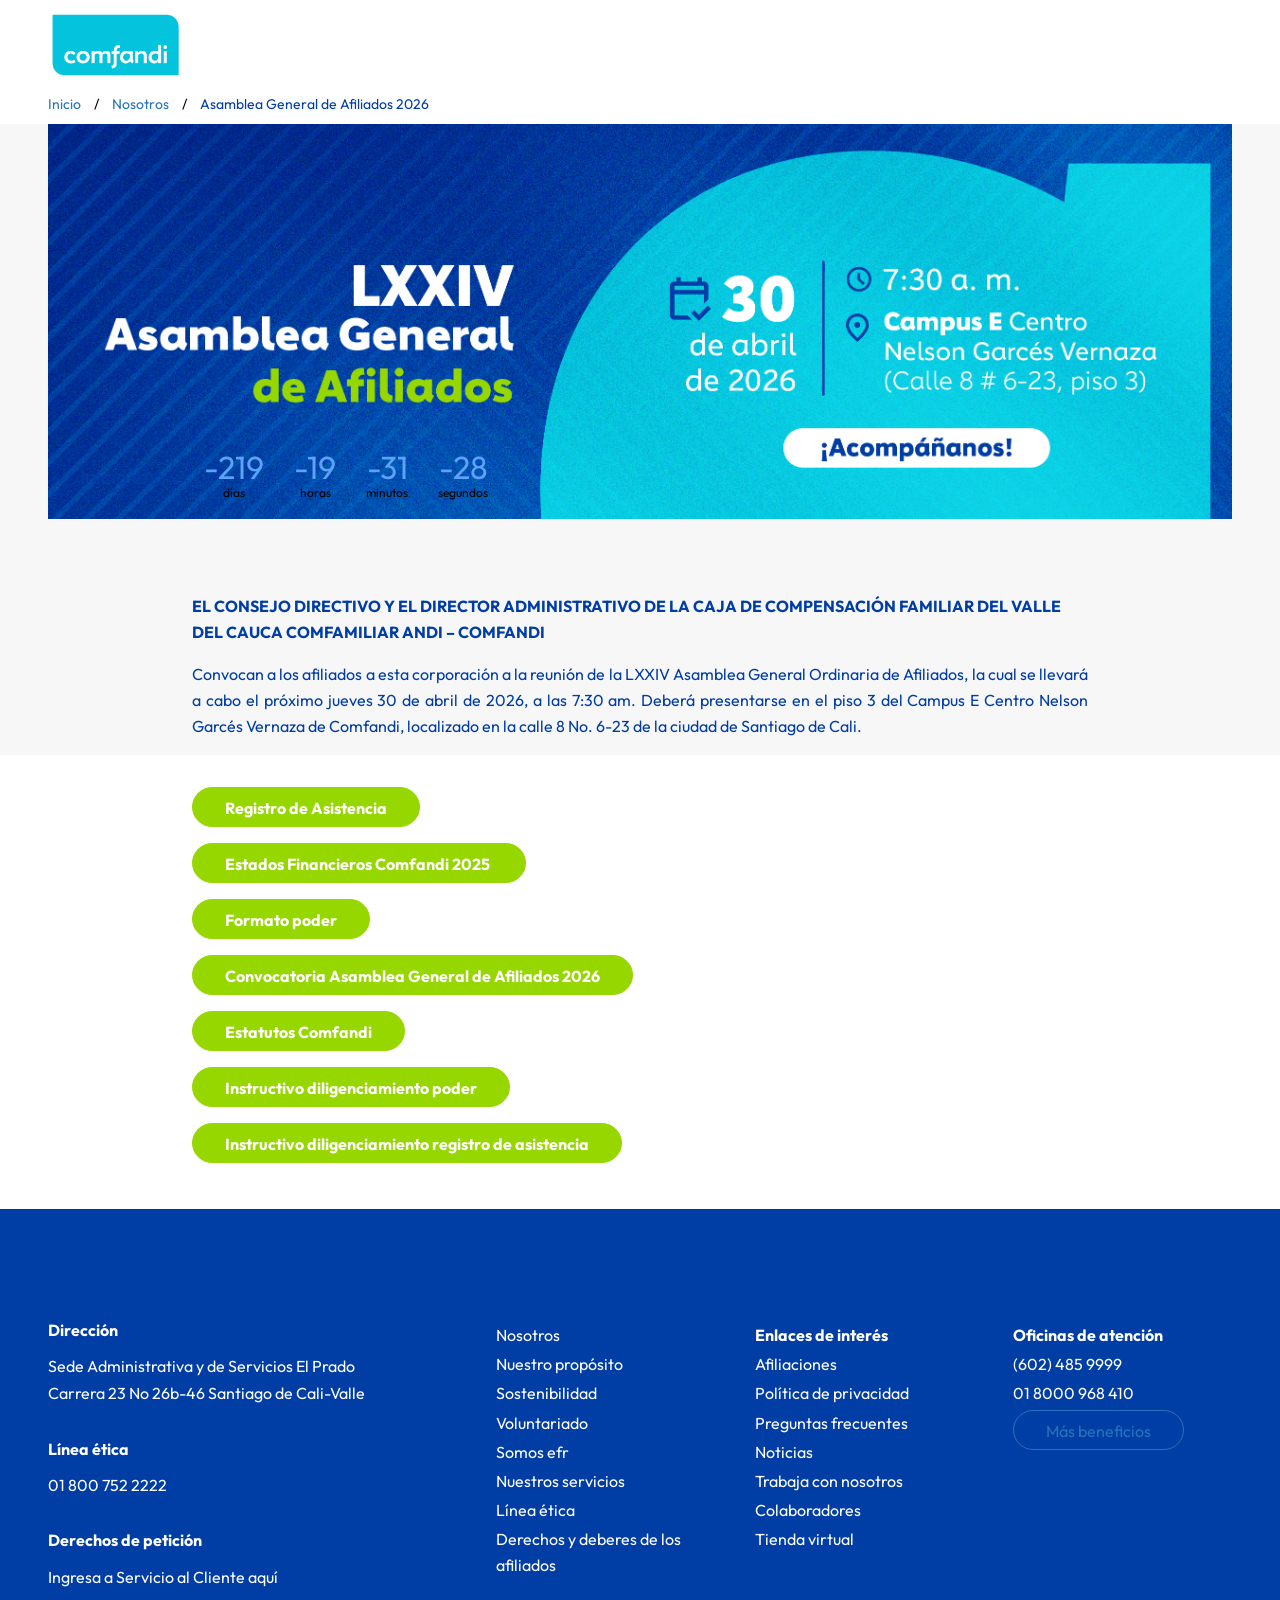
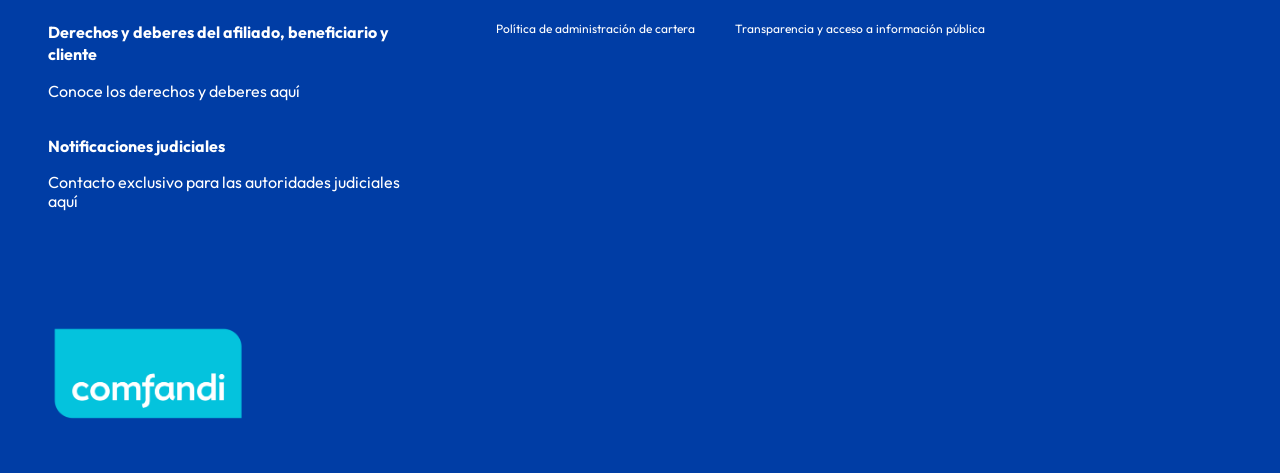
<file: index.html>
<!DOCTYPE html>
<html lang="es">

<head>
  <meta http-equiv="Content-Type" content="text/html; charset=UTF-8">
  <title>Asamblea General de Afiliados 2026 | Comfandi</title>
  <style>
  @font-face {
    font-family: 'Outfit';
    src: url('./assets/fonts/Outfit-Regular.ttf') format('truetype');
    font-weight: 400;
    font-style: normal;
  }

  @font-face {
    font-family: 'Outfit';
    src: url('./assets/fonts/Outfit-Bold.ttf') format('truetype');
    font-weight: 700;
    font-style: normal;
  }

  body {
    font-family: 'Outfit', sans-serif;
  }

  h1 {
    font-weight: 700;
  }
</style>
  <script async="" src="js/gtm.js"></script>
  <script async="" src="js/js"></script>
  <script>window.dataLayer = window.dataLayer || []; function gtag() { dataLayer.push(arguments) }; gtag("js", new Date()); gtag("config", "UA-25351160-1", { "groups": "default", "anonymize_ip": true });</script>
  <link rel="canonical" href="https://www.comfandi.com.co/nosotros/asamblea-general-de-afiliados-2021">
  <link rel="shortlink" href="https://www.comfandi.com.co/node/1689">
  <meta name="generator" content="Esinergia">
  <meta name="rights" content="©2026 Comfandi. Todos los derechos reservados.">
  <meta name="description"
    content="EL CONSEJO DIRECTIVO Y EL DIRECTOR ADMINISTRATIVO DE LA CAJA DE COMPENSACIÓN FAMILIAR DEL VALLE DEL CAUCA COMFAMILIAR ANDI – COMFANDI  ">
  <meta property="og:site_name" content="Comfandi">
  <meta property="og:type" content="website">
  <meta property="og:url" content="https://www.comfandi.com.co/nosotros/asamblea-general-de-afiliados-2021">
  <meta property="og:title" content="Asamblea General de Afiliados 2026 | Comfandi">
  <meta property="og:image" content="https://share-image.png">
  <meta property="og:image:url" content="https://share-image.png">
  <meta name="facebook-domain-verification" content="6umyw2ohrs04xscdiei4442tc3cnlx">
  <meta name="twitter:card" content="summary">
  <meta name="twitter:title" content="Asamblea General de Afiliados 2026 | Comfandi">
  <meta name="twitter:url" content="https://www.comfandi.com.co/nosotros/asamblea-general-de-afiliados-2021">
  <meta name="twitter:image" content="https://share-image.png">
  <meta name="Generator" content="Drupal 9 (https://www.drupal.org)">
  <meta name="MobileOptimized" content="width">
  <meta name="HandheldFriendly" content="true">
  <meta name="viewport" content="width=device-width, initial-scale=1.0">
  <link rel="icon" type="image/svg" href="img/32x32icono-comfandi.svg">
  <link rel="alternate" hreflang="es" href="https://www.comfandi.com.co/nosotros/asamblea-general-de-afiliados-2021">
  <link rel="stylesheet" media="all" href="css/css_N7_UlYTVK50vrYh_lOdAKB0TuMSBoNmIIku7YHGXM3Y.css">
  <link rel="stylesheet" media="all" href="css/css_yCedxhQyOPt5JlAYhRIf-62klF0pvG-4-T9up-Sp278.css">
  <link rel="stylesheet" media="all" href="css/style.css">
</head>

<body>
  <div class="dialog-off-canvas-main-canvas" data-off-canvas-main-canvas="">

    <div class="site">

      <header role="banner" class="site-header">




        <div class="region region-header site-header__middle l-flex">
          <div class="l-container">
            <div id="block-co-theme-branding" class="site-branding">




              <a href="https://www.comfandi.com.co/" rel="home" class="site-logo">
		  <img src="./img/logo.png" alt="Logo" alt="Comfandi logo" style="height: auto; max-width: 75%;margin-left: 0rem;" />

                  <defs>
                    <style>
                      .cls-1 {
                        fill: none;
                      }

                      .cls-2 {
                        fill: #1970b7;
                      }

                      .cls-3 {
                        clip-path: url(#clip-path);
                      }

                      .cls-4 {
                        clip-path: url(#clip-path-2);
                      }

                      .cls-5 {
                        clip-path: url(#clip-path-3);
                      }

                      .cls-6 {
                        clip-path: url(#clip-path-4);
                      }

                      .cls-7 {
                        clip-path: url(#clip-path-5);
                      }

                      .cls-8 {
                        clip-path: url(#clip-path-6);
                      }

                      .cls-9 {
                        clip-path: url(#clip-path-7);
                      }

                      .cls-10 {
                        clip-path: url(#clip-path-8);
                      }

                      .cls-11 {
                        clip-path: url(#clip-path-9);
                      }

                      .cls-12 {
                        fill: #e24b37;
                      }

                      .cls-13 {
                        clip-path: url(#clip-path-10);
                      }

                      .cls-14 {
                        clip-path: url(#clip-path-11);
                      }

                      .cls-15 {
                        clip-path: url(#clip-path-12);
                      }

                      .cls-16 {
                        clip-path: url(#clip-path-13);
                      }

                      .cls-17 {
                        clip-path: url(#clip-path-14);
                      }
                    </style>
                    <clippath id="clip-path" transform="translate(0.08 0.03)">
                      <path class="cls-1"
                        d="M125,33.31A46.61,46.61,0,0,0,103.37,68c-2.15,18.23,8.8,29.46,27.24,29.46,8.34,0,14.68-1.34,18.58-3l.18-11.94a37.92,37.92,0,0,1-13.46,2.25c-12.16,0-17.56-7.41-16.27-18.44A32.6,32.6,0,0,1,131.86,44a27.28,27.28,0,0,1,16.49-5.41,30,30,0,0,1,12.3,2.32l5.54-12.06c-1.91-1.13-7.38-2.9-14.91-2.9A47.91,47.91,0,0,0,125,33.24">
                      </path>
                    </clippath>
                    <clippath id="clip-path-2" transform="translate(0.08 0.03)">
                      <path class="cls-1"
                        d="M167.59,76.48c.91-7.84,6.6-20.31,15.16-20.31,5.87,0,7.34,4.95,6.8,9.59-1,8.54-7.05,20.5-15,20.5-5.25,0-7.67-3.92-7-9.8m-15.39.21c-1.45,12.57,6.09,20.91,18.85,20.91,17.41,0,31.69-13.49,33.85-31.91,1.36-11.6-5.38-20.8-18.86-20.8-17.93,0-31.8,14.42-33.84,31.83">
                      </path>
                    </clippath>
                    <clippath id="clip-path-3" transform="translate(0.08 0.03)">
                      <path class="cls-1"
                        d="M254.28,54.43c.1-4.43-2.8-9.58-10.82-9.58-6.5,0-13.06,2.91-18.43,9.38h-.2l1.88-8.14H214c-1.15,4.52-2.61,10-4.52,16.38l-10.27,34h14.32l6.79-22.66c2.9-10,9.11-17,14.16-17,3.61,0,4.42,2.67,4,6.18a45.89,45.89,0,0,1-1.31,5.8L228.72,96.5H243L250,73.62c3.17-10.15,8.88-16.78,13.83-16.78,3.39,0,4.65,2.46,4.25,6a36.22,36.22,0,0,1-1.45,6.09l-8.3,27.56H272.7l8.92-29.36a73.92,73.92,0,0,0,1.84-8.7c1-8.55-2.9-13.59-10.66-13.59-6.6,0-13.24,3.09-18.54,9.57">
                      </path>
                    </clippath>
                    <clippath id="clip-path-4" transform="translate(0.08 0.03)">
                      <path class="cls-1"
                        d="M307.37,26.92c-5.56,4.23-8.7,10.51-10.39,16.48L296.26,46h-6.59l-3.49,11.33h6.58l-12,39.16h14.72L307.4,57.32h9.92L320.82,46h-10l.82-2.47c1.45-5.06,4.87-9.18,9.71-9.18a11.76,11.76,0,0,1,4.66.82l3.95-11.75a18.86,18.86,0,0,0-7.69-1.23,24.5,24.5,0,0,0-14.87,4.74">
                      </path>
                    </clippath>
                    <clippath id="clip-path-5" transform="translate(0.08 0.03)">
                      <path class="cls-1"
                        d="M325.6,77.31c1.12-9.38,9.51-21.13,19.08-21.13a22.1,22.1,0,0,1,4,.41L345,68.2c-3.85,12.37-9.9,17.4-14.32,17.4-4.12,0-5.69-3.39-5.11-8.34m-15.78,2.79C308.6,90.55,314,97.56,323,97.56c5.87,0,12.69-2.79,18.32-11.13h.2c-.62,3.61-1.33,7-1.8,10h13.61a129.65,129.65,0,0,1,4.71-22.65l8.37-26.39A56.24,56.24,0,0,0,350,44.91c-24.74,0-38.2,18.14-40.2,35.14">
                      </path>
                    </clippath>
                    <clippath id="clip-path-6" transform="translate(0.08 0.03)">
                      <path class="cls-1"
                        d="M383.59,54.43h-.22l1.91-8.34h-13c-1.26,4.52-2.61,10-4.72,16.38l-10.38,34H372l6.84-22.37c3.38-11.11,9.77-17.19,14.6-17.19,3.81,0,4.75,2.47,4.35,6.08a36,36,0,0,1-1.16,5.55l-8.71,27.93h15l9-29.26a67.42,67.42,0,0,0,1.81-8.44c1-8.71-3.11-13.81-11.35-13.81-6.69,0-13.23,3-18.73,9.47">
                      </path>
                    </clippath>
                    <clippath id="clip-path-7" transform="translate(0.08 0.03)">
                      <path class="cls-1"
                        d="M427.92,76.17c1.13-9.69,8.63-20,17.59-20a8.92,8.92,0,0,1,5.67,1.74l-4.26,13.51c-3.09,9.69-8.88,14.22-13.22,14.22s-6.49-3.4-5.8-9.48m33.83-52.86-7.09,22.78a19.27,19.27,0,0,0-6.76-1.24c-19.06,0-33.66,16.18-35.72,33.69-1.45,12.27,4.78,19.06,13.33,19.06,6,0,12.46-2.57,17.67-9.27h.21l-1.67,8.14h13.59A141,141,0,0,1,460,76.9l16.51-53.59Z">
                      </path>
                    </clippath>
                    <clippath id="clip-path-8" transform="translate(0.08 0.03)">
                      <path class="cls-2"
                        d="M478.53,32.58c-.49,4.35,2.15,7.26,6.28,7.26H485a9.48,9.48,0,0,0,9.75-8.36c.52-4.35-2.24-7.25-6.66-7.25a9.68,9.68,0,0,0-9.56,8.44">
                      </path>
                    </clippath>
                    <clippath id="clip-path-9" transform="translate(0.08 0.03)">
                      <path class="cls-1"
                        d="M472.23,53.51,459.38,96.42h14.84L487,53.51c1.22-4.1-1.1-7.42-5.19-7.42a10.8,10.8,0,0,0-9.65,7.42">
                      </path>
                    </clippath>
                    <clippath id="clip-path-10" transform="translate(0.08 0.03)">
                      <path class="cls-1"
                        d="M13.36,16.42h0a44.84,44.84,0,0,0-7.6,10.87A51.73,51.73,0,0,0,.45,43.53c-.34,2-.44,3.21-.44,3.21-.09,1.19.33,1.19,1.1,1.19H9.82c.62,0,.91-.23,1-1.1,0,0,.29-2.41,1-5.6A4.75,4.75,0,0,1,12,40.4l.26-1.16.22-.87c4.88-18.34,19.85-33,37.47-33,17.09,0,31.6,13.78,36.88,31.3.59,2.09,1,3.88,1.3,5.36a39.48,39.48,0,0,1,.71,4.84c0,.89.51,1,1.06,1.06h8.85c.55,0,1.06,0,1-1.18h0v-.6a51.28,51.28,0,0,0-7.16-21.59,44.29,44.29,0,0,0-4.94-6.83,48.89,48.89,0,0,0-74.25-1.28">
                      </path>
                    </clippath>
                    <clippath id="clip-path-11" transform="translate(0.08 0.03)">
                      <path class="cls-1"
                        d="M66,26.79,50.86,41.84a1.19,1.19,0,0,1-1.66,0l-14.9-15a3.16,3.16,0,0,0-2-.83h-9c-.63,0-.79.38-.34.83L43.49,47.48a1.18,1.18,0,0,1,0,1.65L26.08,66.54a1.16,1.16,0,0,1-1.65,0L12.12,54.2a3.18,3.18,0,0,0-2-.83h-9c-.64,0-.8.38-.34.83L18.26,71.6a3.28,3.28,0,0,1,.84,2l.23,25.79a2.07,2.07,0,0,0,1.05,1.67l9.91,4.06a.75.75,0,0,0,1-.35.8.8,0,0,0,.08-.4V73.81a3.24,3.24,0,0,1,.81-2L42.86,61c.45-.46.83-.32.83.33v45.51a1.3,1.3,0,0,0,1.17,1.26s3.34.25,5.65.25c1.87,0,4.35-.18,4.35-.18A1.23,1.23,0,0,0,56,106.94V61.33c0-.65.37-.79.82-.34L67.55,71.63a3.21,3.21,0,0,1,.83,2v31.1a.79.79,0,0,0,.73.86.76.76,0,0,0,.39-.06l10.15-4a1.92,1.92,0,0,0,1.07-1.64V73.81a3.25,3.25,0,0,1,.82-2L99.1,54.27c.47-.45.31-.83-.34-.83h-9a3.18,3.18,0,0,0-2,.83L75.46,66.54a1.16,1.16,0,0,1-1.64,0h0L56.4,49.13a1.16,1.16,0,0,1,0-1.65L77.29,26.87c.46-.45.32-.82-.34-.82H68a3.3,3.3,0,0,0-2,.82">
                      </path>
                    </clippath>
                    <clippath id="clip-path-12" transform="translate(0.08 0.03)">
                      <path class="cls-1"
                        d="M17.26,48.93a8,8,0,0,0,16,1.36,10.29,10.29,0,0,0,0-1.36,8,8,0,1,0-16-1.36,7.72,7.72,0,0,0,0,1.36">
                      </path>
                    </clippath>
                    <clippath id="clip-path-13" transform="translate(0.08 0.03)">
                      <path class="cls-1" d="M41.93,24.11a8,8,0,0,0,16,1,7.69,7.69,0,0,0,0-1,8,8,0,1,0-16-1q0,.48,0,1">
                      </path>
                    </clippath>
                    <clippath id="clip-path-14" transform="translate(0.08 0.03)">
                      <path class="cls-1" d="M66.7,48.93a8,8,0,1,0,8-8,8,8,0,0,0-8,8"></path>
                    </clippath>
                  </defs>
                  <g id="Capa_2" data-name="Capa 2">
                    <g id="Capa_1-2" data-name="Capa 1">
                      <g id="logo">
                        <path class="cls-2"
                          d="M125,33.31A46.61,46.61,0,0,0,103.37,68c-2.15,18.23,8.8,29.46,27.24,29.46,8.34,0,14.68-1.34,18.58-3l.18-11.94a37.92,37.92,0,0,1-13.46,2.25c-12.16,0-17.56-7.41-16.27-18.44A32.6,32.6,0,0,1,131.86,44a27.28,27.28,0,0,1,16.49-5.41,30,30,0,0,1,12.3,2.32l5.54-12.06c-1.91-1.13-7.38-2.9-14.91-2.9A47.91,47.91,0,0,0,125,33.24"
                          transform="translate(0.08 0.03)"></path>
                        <g class="cls-3">
                          <rect class="cls-2" x="101.3" y="26.04" width="64.97" height="71.5"></rect>
                        </g>
                        <path class="cls-2"
                          d="M167.59,76.48c.91-7.84,6.6-20.31,15.16-20.31,5.87,0,7.34,4.95,6.8,9.59-1,8.54-7.05,20.5-15,20.5-5.25,0-7.67-3.92-7-9.8m-15.39.21c-1.45,12.57,6.09,20.91,18.85,20.91,17.41,0,31.69-13.49,33.85-31.91,1.36-11.6-5.38-20.8-18.86-20.8-17.93,0-31.8,14.42-33.84,31.83"
                          transform="translate(0.08 0.03)"></path>
                        <g class="cls-4">
                          <rect class="cls-2" x="150.79" y="44.88" width="55.56" height="52.76"></rect>
                        </g>
                        <path class="cls-2"
                          d="M254.28,54.43c.1-4.43-2.8-9.58-10.82-9.58-6.5,0-13.06,2.91-18.43,9.38h-.2l1.88-8.14H214c-1.15,4.52-2.61,10-4.52,16.38l-10.27,34h14.32l6.79-22.66c2.9-10,9.11-17,14.16-17,3.61,0,4.42,2.67,4,6.18a45.89,45.89,0,0,1-1.31,5.8L228.72,96.5H243L250,73.62c3.17-10.15,8.88-16.78,13.83-16.78,3.39,0,4.65,2.46,4.25,6a36.22,36.22,0,0,1-1.45,6.09l-8.3,27.56H272.7l8.92-29.36a73.92,73.92,0,0,0,1.84-8.7c1-8.55-2.9-13.59-10.66-13.59-6.6,0-13.24,3.09-18.54,9.57"
                          transform="translate(0.08 0.03)"></path>
                        <g class="cls-5">
                          <rect class="cls-2" x="199.33" y="44.88" width="85.22" height="51.61"></rect>
                        </g>
                        <path class="cls-2"
                          d="M307.37,26.92c-5.56,4.23-8.7,10.51-10.39,16.48L296.26,46h-6.59l-3.49,11.33h6.58l-12,39.16h14.72L307.4,57.32h9.92L320.82,46h-10l.82-2.47c1.45-5.06,4.87-9.18,9.71-9.18a11.76,11.76,0,0,1,4.66.82l3.95-11.75a18.86,18.86,0,0,0-7.69-1.23,24.5,24.5,0,0,0-14.87,4.74"
                          transform="translate(0.08 0.03)"></path>
                        <g class="cls-6">
                          <rect class="cls-2" x="280.83" y="22.21" width="49.19" height="74.29"></rect>
                        </g>
                        <path class="cls-2"
                          d="M325.6,77.31c1.12-9.38,9.51-21.13,19.08-21.13a22.1,22.1,0,0,1,4,.41L345,68.2c-3.85,12.37-9.9,17.4-14.32,17.4-4.12,0-5.69-3.39-5.11-8.34m-15.78,2.79C308.6,90.55,314,97.56,323,97.56c5.87,0,12.69-2.79,18.32-11.13h.2c-.62,3.61-1.33,7-1.8,10h13.61a129.65,129.65,0,0,1,4.71-22.65l8.37-26.39A56.24,56.24,0,0,0,350,44.91c-24.74,0-38.2,18.14-40.2,35.14"
                          transform="translate(0.08 0.03)"></path>
                        <g class="cls-7">
                          <rect class="cls-2" x="308.68" y="44.98" width="57.82" height="52.64"></rect>
                        </g>
                        <path class="cls-2"
                          d="M383.59,54.43h-.22l1.91-8.34h-13c-1.26,4.52-2.61,10-4.72,16.38l-10.38,34H372l6.84-22.37c3.38-11.11,9.77-17.19,14.6-17.19,3.81,0,4.75,2.47,4.35,6.08a36,36,0,0,1-1.16,5.55l-8.71,27.93h15l9-29.26a67.42,67.42,0,0,0,1.81-8.44c1-8.71-3.11-13.81-11.35-13.81-6.69,0-13.23,3-18.73,9.47"
                          transform="translate(0.08 0.03)"></path>
                        <g class="cls-8">
                          <rect class="cls-2" x="357.17" y="44.98" width="57.6" height="51.51"></rect>
                        </g>
                        <path class="cls-2"
                          d="M427.92,76.17c1.13-9.69,8.63-20,17.59-20a8.92,8.92,0,0,1,5.67,1.74l-4.26,13.51c-3.09,9.69-8.88,14.22-13.22,14.22s-6.49-3.4-5.8-9.48m33.83-52.86-7.09,22.78a19.27,19.27,0,0,0-6.76-1.24c-19.06,0-33.66,16.18-35.72,33.69-1.45,12.27,4.78,19.06,13.33,19.06,6,0,12.46-2.57,17.67-9.27h.21l-1.67,8.14h13.59A141,141,0,0,1,460,76.9l16.51-53.59Z"
                          transform="translate(0.08 0.03)"></path>
                        <g class="cls-9">
                          <rect class="cls-2" x="410.82" y="23.34" width="65.74" height="74.29"></rect>
                        </g>
                        <path class="cls-2"
                          d="M478.53,32.58c-.49,4.35,2.15,7.26,6.28,7.26H485a9.48,9.48,0,0,0,9.75-8.36c.52-4.35-2.24-7.25-6.66-7.25a9.68,9.68,0,0,0-9.56,8.44"
                          transform="translate(0.08 0.03)"></path>
                        <g class="cls-10">
                          <rect class="cls-2" x="478.11" y="24.17" width="17.23" height="15.67"></rect>
                        </g>
                        <path class="cls-2"
                          d="M472.23,53.51,459.38,96.42h14.84L487,53.51c1.22-4.1-1.1-7.42-5.19-7.42a10.8,10.8,0,0,0-9.65,7.42"
                          transform="translate(0.08 0.03)"></path>
                        <g class="cls-11">
                          <rect class="cls-2" x="459.46" y="46.12" width="28.93" height="50.34"></rect>
                        </g>
                        <path class="cls-12"
                          d="M13.36,16.42h0a44.84,44.84,0,0,0-7.6,10.87A51.73,51.73,0,0,0,.45,43.53c-.34,2-.44,3.21-.44,3.21-.09,1.19.33,1.19,1.1,1.19H9.82c.62,0,.91-.23,1-1.1,0,0,.29-2.41,1-5.6A4.75,4.75,0,0,1,12,40.4l.26-1.16.22-.87c4.88-18.34,19.85-33,37.47-33,17.09,0,31.6,13.78,36.88,31.3.59,2.09,1,3.88,1.3,5.36a39.48,39.48,0,0,1,.71,4.84c0,.89.51,1,1.06,1.06h8.85c.55,0,1.06,0,1-1.18h0v-.6a51.28,51.28,0,0,0-7.16-21.59,44.29,44.29,0,0,0-4.94-6.83,48.89,48.89,0,0,0-74.25-1.28"
                          transform="translate(0.08 0.03)"></path>
                        <g class="cls-13">
                          <rect class="cls-12" width="99.92" height="47.99"></rect>
                        </g>
                        <path class="cls-2"
                          d="M66,26.79,50.86,41.84a1.19,1.19,0,0,1-1.66,0l-14.9-15a3.16,3.16,0,0,0-2-.83h-9c-.63,0-.79.38-.34.83L43.49,47.48a1.18,1.18,0,0,1,0,1.65L26.08,66.54a1.16,1.16,0,0,1-1.65,0L12.12,54.2a3.18,3.18,0,0,0-2-.83h-9c-.64,0-.8.38-.34.83L18.26,71.6a3.28,3.28,0,0,1,.84,2l.23,25.79a2.07,2.07,0,0,0,1.05,1.67l9.91,4.06a.75.75,0,0,0,1-.35.8.8,0,0,0,.08-.4V73.81a3.24,3.24,0,0,1,.81-2L42.86,61c.45-.46.83-.32.83.33v45.51a1.3,1.3,0,0,0,1.17,1.26s3.34.25,5.65.25c1.87,0,4.35-.18,4.35-.18A1.23,1.23,0,0,0,56,106.94V61.33c0-.65.37-.79.82-.34L67.55,71.63a3.21,3.21,0,0,1,.83,2v31.1a.79.79,0,0,0,.73.86.76.76,0,0,0,.39-.06l10.15-4a1.92,1.92,0,0,0,1.07-1.64V73.81a3.25,3.25,0,0,1,.82-2L99.1,54.27c.47-.45.31-.83-.34-.83h-9a3.18,3.18,0,0,0-2,.83L75.46,66.54a1.16,1.16,0,0,1-1.64,0h0L56.4,49.13a1.16,1.16,0,0,1,0-1.65L77.29,26.87c.46-.45.32-.82-.34-.82H68a3.3,3.3,0,0,0-2,.82"
                          transform="translate(0.08 0.03)"></path>
                        <g class="cls-14">
                          <rect class="cls-2" x="0.45" y="26.01" width="99.22" height="82.37"></rect>
                        </g>
                        <path class="cls-2"
                          d="M17.26,48.93a8,8,0,0,0,16,1.36,10.29,10.29,0,0,0,0-1.36,8,8,0,1,0-16-1.36,7.72,7.72,0,0,0,0,1.36"
                          transform="translate(0.08 0.03)"></path>
                        <g class="cls-15">
                          <rect class="cls-2" x="17.33" y="40.92" width="16.01" height="16.07"></rect>
                        </g>
                        <path class="cls-2" d="M41.93,24.11a8,8,0,0,0,16,1,7.69,7.69,0,0,0,0-1,8,8,0,1,0-16-1q0,.48,0,1"
                          transform="translate(0.08 0.03)"></path>
                        <g class="cls-16">
                          <rect class="cls-2" x="42.01" y="16.15" width="16" height="16.06"></rect>
                        </g>
                        <path class="cls-2" d="M66.7,48.93a8,8,0,1,0,8-8,8,8,0,0,0-8,8"
                          transform="translate(0.08 0.03)"></path>
                        <g class="cls-17">
                          <rect class="cls-2" x="66.77" y="40.94" width="16.01" height="16.06"></rect>
                        </g>
                      </g>
                    </g>
                  </g>
                </svg>

              </a>
            </div>

            <div id="block-comfandiiconomobileuserlogin"
              class="block block-co-user block-comfandi-icon-user-mobile-block">


            </div>



          </div>
        </div>


      </header>



      <div class="site-header__breadcrumb l-flex">
        <div class="l-container">
          <div id="block-breadcrumbs" class="block block-system block-system-breadcrumb-block">




            <nav role="navigation" aria-labelledby="system-breadcrumb" class="breadcrumb__container">
              <h2 id="system-breadcrumb" class="visually-hidden">Sobrescribir enlaces de ayuda a la navegación</h2>
              <ol class="breadcrumb">
                <li class="breadcrumb__item">
                  <a href="https://www.comfandi.com.co/">Inicio</a>
                </li>
                <li class="breadcrumb__item">
                  <a href="https://www.comfandi.com.co/nosotros">Nosotros</a>
                </li>
                <li class="breadcrumb__item">
                  <span class="breadcrumb__current">Asamblea General de Afiliados 2026</span>
                </li>
              </ol>
            </nav>

          </div>

        </div>

        <main role="main" class="site-content">
          <a id="main-content" tabindex="-1"></a>
          <div class="layout-content">


            <div class="region region-content">
              <div data-drupal-messages-fallback="" class="hidden"></div>
              <div id="block-co-theme-content" class="block block-system block-system-main-block">






                <article data-history-node-id="1689" role="article" about="/nosotros/asamblea-general-de-afiliados-2021"
                  class="node node--type-event node--view-mode-full color--blue-dark">

                  <div class="layout width--100 bg-color--light-gray t--md content-container--lg">
                    <div class="layout-content">
                      <div class="layout__region layout__region ">
                        <div>
                          <div class="content-header content-header--event">
                            <div class="content-header__hero">
                              <img src="img/BannerAsamblea2026.png" style="width: -webkit-fill-available;" />
                              <section class="conunter">
                                <label  style="color: #003da5">
                                  Inicia en:
                                </label>
                                <div class="counter-content">
                                  <div class="counter-item" style="color: #000;">
                                    <span id="days" style="color: #003da5;"></span>
                                    días
                                  </div>
                                  <div class="counter-item" style="color: #000;">
                                    <span id="hours" style="color: #003da5;"></span>
                                    horas
                                  </div>
                                  <div class="counter-item" style="color: #000;"">
                                    <span id="minutes" style="color: #003da5;"></span>
                                    minutos
                                  </div>
                                  <div class="counter-item" style="color: #000;"">
                                    <span id="seconds" style="color: #003da5;"></span>
                                    segundos
                                  </div>
                                </div>
                              </section>
                              <div class="content-full__contact-button">


                                <a id="linkAsamblea" <svg xmlns="http://www.w3.org/2000/svg" width="8" height="10"
                                  viewBox="0 0 8 16">
                                  <path
                                    d="M5.33 8l-5 5.63a1.52 1.52 0 000 2 1.13 1.13 0 001.74 0l5.57-6.31A1.52 1.52 0 008 8a1.52 1.52 0 00-.32-1.32L2.09.41a1.13 1.13 0 00-1.73 0 1.52 1.52 0 000 2z"
                                    fill="#404041"></path>
                                  </svg>
                                </a>
                              </div>
                            </div>

                          </div>
                        </div>


                      </div>
                    </div>
                  </div>

                  <div class="layout width--100 bg-color--light-gray pt--sm content-container--sm">
                    <div class="layout-content">
                      <div class="layout__region layout__region ">
                        <p>&nbsp;</p>

                        <p><span style="color:#003da5;"><b style="color: #003da5; font-weight: bold; font-family: 'Outfit'">EL CONSEJO DIRECTIVO Y EL DIRECTOR ADMINISTRATIVO DE LA CAJA
                              DE COMPENSACIÓN FAMILIAR DEL VALLE DEL CAUCA COMFAMILIAR ANDI – COMFANDI</b></span></p>

                       

                        <p style="text-align: justify; color: #003da5; font-weight: 400; font-family: 'Outfit'">
                          Convocan a los afiliados a esta corporación a la reunión de la LXXIV Asamblea General Ordinaria de Afiliados, 
                          la cual se llevará a cabo el próximo jueves 30 de abril de 2026, a las 7:30 am. Deberá presentarse en el 
                          piso 3 del Campus E Centro Nelson Garcés Vernaza de Comfandi, localizado en la calle 8 No. 6-23 de 
                          la ciudad de Santiago de Cali.</p>
			
                      </div>
                    </div>
                  </div>

                  <div class="layout width--100  pt--sm content-container--sm">
                    <div class="layout-content">
                      <div class="layout__region layout__region ">

                        <div class="paragraph paragraph--type--text paragraph--view-mode--default container">
		               <p><a class="button button--primary font-weight: bold;" href="https://www.comfandi.com.co/form/registro-de-asistencia-asamblea-" target="_blank" title="Registro de Asistencia">Registro de Asistencia</a></p>
                          <div
                            class="rich-text clearfix text-formatted field field--name-field-description field--type-text-long field--label-hidden field__item">
                                                            <p>​​​​​​​<a class="button button--primary" href="Estados fiancieros individuales 2024- publ.pdf" target="_blank"
                                  >Estados Financieros Comfandi 2025&nbsp; </a></p>

                  <p><a class="button button--primary" href="FormatoPoderAsamblea20261.doc" target="_blank" title="Formato poder">Formato poder</a></p>

                  <p><a class="button button--primary" href="Alcance Convocatoria Asamblea 2025.pdf" target="_blank" title="Convocatoria">Convocatoria Asamblea General de Afiliados 2026</a></p>

                  <p><a class="button button--primary" href="EstatutosComfandiactualizados2025VF.pdf" target="_blank">Estatutos Comfandi</a></p>

                  <p><a class="button button--primary" href="Instructivo diligenciamiento poder.pdf" target="_blank">Instructivo diligenciamiento poder</a></p>
                  <p><a class="button button--primary" href="Instructivo diligenciamiento registro de asistencia.pdf" target="_blank">Instructivo diligenciamiento registro de asistencia</a></p>
                  
                          </div>

                        </div>

                      </div>
                    </div>
                  </div>


                  <section style="text-align: center"
                    class="countdown node node--type-event node--view-mode-full color--blue-dark"
                    data-history-node-id="1689" role="article" about="/nosotros/asamblea-general-de-afiliados-2021">

                    <span class="msg-iniciamos">Iniciamos en:</span>

                    <div class="landing-countdown-content">
                      <div class="countdown-timer">
                        <div id="timer">
                          <div id="days" class="countdown-time"></div>
                          <div id="hours" class="countdown-time"></div>
                          <div id="minutes" class="countdown-time"></div>
                          <div id="seconds" class="countdown-time"></div>
                        </div>
                      </div>
                    </div>
                  </section>
                </article>
              </div>





            </div>
          </div>
      </div>
      </main>
    </div>



    <footer role="contentinfo" class="site-footer">
      <div class="site-footer__inner">
        <div class="site-footer__left">
          <div class="site-footer__branding">
            <div class="region region-footer-left">


              <div id="block-co-theme-comfandifooterinfoblock" class="footer-info">


                <h4>Dirección</h4>
                <p>Sede Administrativa y de Servicios El Prado</p>
                <p>Carrera 23 No 26b-46 Santiago de Cali-Valle</p>
                <br>
                <h4>Línea ética</h4>
                <p>01 800 752 2222</p>
                <br>
                <h4>Derechos de petición</h4>
                <p>Ingresa a Servicio al Cliente<a href="#">
                    aquí​​​​​​​&nbsp;</a></p>
                <br>
                <h4>Derechos y deberes del afiliado, beneficiario y cliente</h4>
                <p>Conoce los derechos y deberes<a
                    href="#">
                    aquí​​​​​​​&nbsp;</a></p>
                <br>
                <h4>Notificaciones judiciales</h4>
                <p>Contacto exclusivo para las autoridades judiciales <a
                    href="#"> aquí​​​​​​​&nbsp;</a></p>
              </div>


              <div id="block-co-theme-footerbranding" class="block block-co-core block-comfandi-footer-branding-block">


                <div class="branding-footer">
                 
                  <img src="./img/logo.png" alt="Logo" class="branding-footer__logo">
                </div>

              </div>

            </div>


          </div>
        </div>
        <div class="site-footer__right">
          <div class="site-footer__menus">
            <div class="region region-footer-right">
              <div id="block-co-theme-footer"
                class="block block-system block-system-menu-blockfooter site-footer__menu">



                <ul class="menu">
                  <li class="menu-item menu-item--expanded">
                    <a href="#" target="_self">Nosotros</a>
                    <ul class="menu">
                      <li class="menu-item">
                        <a href="#"
                          data-drupal-link-system-path="node/360">Nuestro propósito</a>
                      </li>
                      <li class="menu-item">
                        <a href="#"
                          data-drupal-link-system-path="node/361">Sostenibilidad</a>
                      </li>
                      <li class="menu-item">
                        <a href="#"
                          data-drupal-link-system-path="node/373">Voluntariado</a>
                      </li>
                      <li class="menu-item">
                        <a href="#"
                          data-drupal-link-system-path="node/363">Somos efr</a>
                      </li>
                      <li class="menu-item">
                        <a href="#"
                          data-drupal-link-system-path="node/362">Nuestros servicios</a>
                      </li>
                      <li class="menu-item">
                        <a href="#"
                          data-drupal-link-system-path="node/359">Línea ética</a>
                      </li>
                      <li class="menu-item">
                        <a href="#">Derechos
                          y deberes de los afiliados</a>
                      </li>
                    </ul>

                  </li>
                  <li class="menu-item menu-item--expanded">
                    <span>Enlaces de interés</span>
                    <ul class="menu">
                      <li class="menu-item">
                        <a href="#">Afiliaciones</a>
                      </li>
                      <li class="menu-item">
                        <a href="#" data-drupal-link-system-path="legal">Política de
                          privacidad</a>
                      </li>
                      <li class="menu-item">
                        <a href="#"
                          data-drupal-link-system-path="node/787">Preguntas frecuentes</a>
                      </li>
                      <li class="menu-item">
                        <a href="#"
                          data-drupal-link-system-path="noticias">Noticias</a>
                      </li>
                      <li class="menu-item">
                        <a href="#"
                          data-drupal-link-system-path="node/1328">Trabaja con nosotros</a>
                      </li>
                      <li class="menu-item">
                        <a href="#"
                          data-drupal-link-system-path="node/1329">Colaboradores</a>
                      </li>
                      <li class="menu-item">
                        <a href="#">Tienda virtual</a>
                      </li>
                    </ul>

                  </li>
                  <li class="menu-item menu-item--expanded">
                    <span>Oficinas de atención</span>
                    <ul class="menu">
                      <li class="menu-item">
                        <a href="tel:+5724859999">(602) 485 9999</a>
                      </li>
                      <li class="menu-item">
                        <a href="tel:018000968410">01 8000 968 410</a>
                      </li>
                      <li class="menu-item">
                        <a href="#"
                          class="button button--secondary">Más beneficios</a>
                      </li>
                    </ul>

                  </li>
                </ul>



              </div>

            </div>

          </div>
          <div class="site-footer__bottom">
            <div class="region region-footer-middle">
              <nav role="navigation" aria-labelledby="block-footertransparenciamenu-menu"
                id="block-footertransparenciamenu" class="block block-menu navigation menu--transparency-menu">

                <h2 class="visually-hidden" id="block-footertransparenciamenu-menu">Footer: Transparencia menu</h2>



                <ul class="menu">
                  <li class="menu-item">
                    <a href="#">Política
                      de administración de cartera</a>
                  </li>
                  <li class="menu-item">
                    <a href="#"
                      data-drupal-link-system-path="node/1331">Transparencia y acceso a información pública</a>
                  </li>
                </ul>



              </nav>
              <div id="block-socialmedia"
                class="block block-system block-system-menu-blocksocial-media site-footer__social">





                <ul class="menu list-unstyled site-footer__social">



                  <li class="menu-item">
                    <a href="#" class="site-footer__social-icon">

                    </a>
                  </li>
                  <li class="menu-item">
                    <a href="#"
                      class="site-footer__social-icon">

                    </a>
                  </li>
                  <li class="menu-item">
                    <a href="#" class="site-footer__social-icon">

                    </a>
                  </li>
                </ul>

              </div>

            </div>

          </div>
        </div>
      </div>
    </footer>

    </div>
    <script>
      
    document.addEventListener('DOMContentLoaded', () => {

      //===
      // VARIABLES
      //===
      const DATE_TARGET = new Date('04/30/2026 7:30 AM');
      // DOM for render
      const SPAN_DAYS = document.querySelector('span#days');
      const SPAN_HOURS = document.querySelector('span#hours');
      const SPAN_MINUTES = document.querySelector('span#minutes');
      const SPAN_SECONDS = document.querySelector('span#seconds');
      // const SPAN_MONTHS = document.querySelector('span#months');
      // Milliseconds for the calculations
      const MILLISECONDS_OF_A_SECOND = 1000;
      const MILLISECONDS_OF_A_MINUTE = MILLISECONDS_OF_A_SECOND * 60;
      const MILLISECONDS_OF_A_HOUR = MILLISECONDS_OF_A_MINUTE * 60;
      const MILLISECONDS_OF_A_DAY = MILLISECONDS_OF_A_HOUR * 24
      // const MILLISECONDS_OF_A_MONTH = MILLISECONDS_OF_A_DAY * 30

      //===
      // FUNCTIONS
      //===

      /**
      * Method that updates the countdown and the sample
      */
      function updateCountdown() {
        const linkAsa = document.getElementById('linkAsamblea')
        // Calcs
        const NOW = new Date()
        const DURATION = DATE_TARGET - NOW;
        // const REMAINING_MONTH = Math.floor(DURATION / MILLISECONDS_OF_A_MONTH);
        const REMAINING_DAYS = Math.floor(DURATION / MILLISECONDS_OF_A_DAY);
        const REMAINING_HOURS = Math.floor((DURATION % MILLISECONDS_OF_A_DAY) / MILLISECONDS_OF_A_HOUR);
        const REMAINING_MINUTES = Math.floor((DURATION % MILLISECONDS_OF_A_HOUR) / MILLISECONDS_OF_A_MINUTE);
        const REMAINING_SECONDS = Math.floor((DURATION % MILLISECONDS_OF_A_MINUTE) / MILLISECONDS_OF_A_SECOND);
        // Thanks Pablo Monteserín (https://pablomonteserin.com/cuenta-regresiva/)

        // console.log('Mees', REMAINING_MONTH);

        if (REMAINING_HOURS == 1) {
          linkAsa.classList.add('activo');
        }

        // Render
        // SPAN_MONTHS.textContent = REMAINING_MONTH;
        SPAN_DAYS.textContent = REMAINING_DAYS;
        SPAN_HOURS.textContent = REMAINING_HOURS;
        SPAN_MINUTES.textContent = REMAINING_MINUTES;
        SPAN_SECONDS.textContent = REMAINING_SECONDS;


      }

      //===
      // INIT
      //===
      updateCountdown();
      // Refresh every second
      setInterval(updateCountdown, MILLISECONDS_OF_A_SECOND);
    });



  </script>
</body>

</html>
</file>
<file: css/css_N7_UlYTVK50vrYh_lOdAKB0TuMSBoNmIIku7YHGXM3Y.css>
.cke_inner a.button{background-color:#4388C7;border:1px solid #4388C7;color:#FFF;display:inline-block;font-size:1rem;height:2.5rem;line-height:2.5rem;border-radius:1.25rem;text-align:left;text-decoration:none;text-transform:none;transition:all 0.3s;margin-right:0;margin-left:0;align-self:flex-start;padding:0 1.5rem;}@media screen and (min-width:768px){.cke_inner .button{font-size:1rem;padding:0 2rem;}}.cke_inner .button.button--primary{border:1px solid #4388C7;background-color:#4388C7;color:#FFF;}.cke_inner p.paragraph--sm{font-size:0.8rem;line-height:1.4;}.cke_inner p.paragraph--md{font-size:1rem;line-height:1.4;}.cke_inner p.paragraph--lg{font-size:1.5rem;line-height:1.4;}.cke_inner ul{margin:0;padding:0;list-style-type:none;}.cke_inner ul li{color:#7f7f7f;margin:1.5rem 2rem;padding:0;line-height:1.7;text-indent:-2rem;}.cke_inner ul li:before{margin-right:1rem;}.cke_inner .checklist--list{padding-top:20px;padding-left:0;}.cke_inner .checklist--list .check{padding:8px 15px;line-height:20px;margin-right:16px;margin-bottom:16px;font-weight:300;font-size:14px;}.cke_inner .checklist--list .check:before{content:"";background:url(/modules/custom/co_core/dist/images/checklist-check.svg) #36d576;border-radius:50%;color:#fff;width:16px;height:16px;display:inline-block;margin-right:10px;vertical-align:text-bottom;}.cke_inner .horario{background-color:#0a6eb4;padding:1rem;color:white;}.cke_inner .horario__days{font-weight:bold;}.cke_inner .table-tarifas thead{background-color:#4dc34a;color:#fff;}.cke_inner .table-tarifas__even{background-color:#d8d8d8;}.cke_inner .card-links__list{display:flex;justify-content:space-between;flex-wrap:wrap;}.cke_inner .card-links__list.col-2 > *{width:calc(100% * 1/2 - (20px - 20px * 1/2));margin-bottom:1rem;margin-right:20px;}.cke_inner .card-links__list > *:nth-child(2n){margin-right:0;}.cke_inner .card-links__list ._card{box-shadow:0 2px 4px 0 rgba(0,0,0,0.25);padding:1rem;background-color:white;}.cke_inner p.paragraph--sm{}.cke_inner p.paragraph--lg{}.cke_inner p._card{}.cke_inner h1.page-title__title{}.cke_inner h2.section__title{}.cke_inner h4.heading--eyebrow{}.cke_inner ul.list--single-arrows{}.cke_inner ul.list--double-arrows{}.cke_inner ul.list--plus{}.cke_inner ul.list--minor{}.cke_inner ul.list--check{}.cke_inner ul.list--cards-2x{}.cke_inner ul.list--cards-3x{}.cke_inner ul.list--cards-4x{}.cke_inner a.button.button--primary{}.cke_inner a.button.button--secondary{}.cke_inner table.table-tarifas{}
:root{--color--blue:#4388C7;--color--blue-dark:#2674bb;--color--turquesa:#00b5da;--color--red:#d60000;--color--orange:#ff7f00;--color--green:#4dc34a;--color--purple:#7b2986;--color--wine:#7f014f;--color--fucsia:#e83a7a;--color--salmon:#ff695c;}.bg-color--none{background-color:none;}.bg-color--black{background-color:#414141;}.bg-color--white{background-color:white;}.bg-color--dark-gray{background-color:#f7f7f7;}.bg-color--light-gray{background-color:#f7f7f7;}.bg-color--white-gray{background:#ffffff;background:-moz-linear-gradient(top,#ffffff 0%,#ffffff 59%,#d8d8d8 59%,#d8d8d8 59%,#f7f7f7 59%,#f7f7f7 100%);background:-webkit-linear-gradient(top,#ffffff 0%,#ffffff 59%,#d8d8d8 59%,#d8d8d8 59%,#f7f7f7 59%,#f7f7f7 100%);background:linear-gradient(to bottom,#ffffff 0%,#ffffff 59%,#d8d8d8 59%,#d8d8d8 59%,#f7f7f7 59%,#f7f7f7 100%);filter:progid:DXImageTransform.Microsoft.gradient(startColorstr='#ffffff',endColorstr='#f7f7f7',GradientType=0);}.bg-ata--fixed{background-attachment:fixed;}.bg-pos--center{background-position:center;}.bg-size--cover{background-size:cover;}.bg-size--contain{background-size:contain;}.mtb--none{margin-top:0;margin-bottom:0;}.mtb--sm{margin-top:2rem;margin-bottom:2rem;}.mtb--md{margin-top:3.5rem;margin-bottom:3.5rem;}.mtb--lg{margin-top:5rem;margin-bottom:5rem;}.mlr--none{margin-left:0;margin-right:0;}.mlr--sm{margin-left:2rem;margin-right:2rem;}.mlr--md{margin-left:3.5rem;margin-right:3.5rem;}.mlr--lg{margin-left:5rem;margin-right:5rem;}.mt--none{margin-top:0;}.mt--sm{margin-top:2rem;}.mt--md{margin-top:3.5rem;}.mt--lg{margin-top:5rem;}.mb--none{margin-bottom:0;}.mb--sm{margin-bottom:2rem;}.mb--md{margin-bottom:3.5rem;}.mb--lg{margin-bottom:5rem;}.ml--none{margin-left:0;}.ml--sm{margin-left:2rem;}.ml--md{margin-left:3.5rem;}.ml--lg{margin-left:5rem;}.mr--none{margin-right:0;}.mr--sm{margin-right:2rem;}.mr--md{margin-right:3.5rem;}.mr--lg{margin-right:5rem;}.ptb--none{padding-top:0;padding-bottom:0;}.ptb--sm{padding-top:2rem;padding-bottom:2rem;}.ptb--md{padding-top:3.5rem;padding-bottom:3.5rem;}.ptb--lg{padding-top:5rem;padding-bottom:5rem;}.plr--none{padding-left:0;padding-right:0;}.plr--sm{padding-left:2rem;padding-right:2rem;}.plr--md{padding-left:3.5rem;padding-right:3.5rem;}.plr--lg{padding-left:5rem;padding-right:5rem;}.pt--none{padding-top:0;}.pt--sm{padding-top:1rem;}.pt--md{padding-top:3.5rem;}.pt--lg{padding-top:5rem;}.pb--none{padding-bottom:0;}.pb--sm{padding-bottom:2rem;}.pb--md{padding-bottom:3.5rem;}.pb--lg{padding-bottom:5rem;}.pl--none{padding-left:0;}.pl--sm{padding-left:2rem;}.pl--md{padding-left:3.5rem;}.pl--lg{padding-left:5rem;}.pr--none{padding-right:0;}.pr--sm{padding-right:2rem;}.pr--md{padding-right:3.5rem;}.pr--lg{padding-right:5rem;}.container--md{width:85%;margin:auto;}.container--sm{max-width:800px;margin-left:auto;margin-right:auto;}.container--lg{max-width:1600px;margin-left:auto;margin-right:auto;padding:0;}.content-container--sm .layout-content{max-width:1600px;margin-left:auto;margin-right:auto;padding:0 12rem;}.content-container--md .layout-content{max-width:1600px;margin-left:auto;margin-right:auto;padding:0 6rem;}.content-container--lg .layout-content{max-width:1600px;margin-left:auto;margin-right:auto;padding:0 3rem;}.hg--100vh{min-height:100vh;}.hg--80vh{min-height:80vh;}.color--blue .section__title,.color--blue .h2--md{color:var(--color--blue);}.color--blue .button.button--primary{background-color:var(--color--blue);border-color:var(--color--blue);}.color--blue .button.button--secondary{background-color:transparent;border-color:var(--color--blue);color:var(--color--blue);}.color--blue .button.button--secondary svg path,.color--blue .button.button--link svg path{fill:var(--color--blue);}.color--blue .button.button--link{color:var(--color--blue);}.color--turquesa .section__title,.color--turquesa .h2--md{color:var(--color--turquesa);}.color--turquesa .button.button--primary{background-color:var(--color--turquesa);border-color:var(--color--turquesa);}.color--turquesa .button.button--secondary{background-color:transparent;border-color:var(--color--turquesa);color:var(--color--turquesa);}.color--turquesa .button.button--secondary svg path,.color--turquesa .button.button--link svg path{fill:var(--color--turquesa);}.color--turquesa .button.button--link{color:var(--color--turquesa);}.color--salmon .section__title,.color--salmon .h2--md{color:var(--color--salmon);}.color--salmon .button.button--primary{background-color:var(--color--salmon);border-color:var(--color--salmon);}.color--salmon .button.button--secondary{background-color:transparent;border-color:var(--color--salmon);color:var(--color--salmon);}.color--salmon .button.button--secondary svg path,.color--salmon .button.button--link svg path{fill:var(--color--salmon);}.color--salmon .button.button--link{color:var(--color--salmon);}.color--blue-dark .section__title,.color--blue-dark .h2--md{color:var(--color--blue-dark);}.color--blue-dark .button.button--primary{background-color:#97d700;border-color:#97d700;font-weight: bold;}.color--blue-dark .button.button--secondary{background-color:transparent;border-color:var(--color--blue-dark);color:var(--color--blue-dark);}.color--blue-dark .button.button--secondary svg path,.color--blue-dark .button.button--link svg path{fill:var(--color--blue-dark);}.color--blue-dark .button.button--link{color:var(--color--blue-dark);}.color--red .section__title,.color--red .h2--md{color:var(--color--red);}.color--red .button.button--primary{background-color:var(--color--red);border-color:var(--color--red);}.color--red .button.button--secondary{background-color:transparent;border-color:var(--color--red);color:var(--color--red);}.color--red .button.button--secondary svg path,.color--red .button.button--link svg path{fill:var(--color--red);}.color--red .button.button--link{color:var(--color--red);}.color--orange .section__title,.color--orange .h2--md{color:var(--color--orange);}.color--orange .button.button--primary{background-color:var(--color--orange);border-color:var(--color--orange);}.color--orange .button.button--secondary{background-color:transparent;border-color:var(--color--orange);color:var(--color--orange);}.color--orange .button.button--secondary svg path,.color--orange .button.button--link svg path{fill:var(--color--orange);}.color--orange .button.button--link{color:var(--color--orange);}.color--green .section__title,.color--green .h2--md{color:var(--color--green);}.color--green .button.button--primary{background-color:var(--color--green);border-color:var(--color--green);}.color--green .button.button--secondary{background-color:transparent;border-color:var(--color--green);color:var(--color--green);}.color--green .button.button--secondary svg path,.color--green .button.button--link svg path{fill:var(--color--green);}.color--green .button.button--link{color:var(--color--green);}.color--purple .section__title,.color--purple .h2--md{color:var(--color--purple);}.color--purple .button.button--primary{background-color:var(--color--purple);border-color:var(--color--purple);}.color--purple .button.button--secondary{background-color:transparent;border-color:var(--color--purple);color:var(--color--purple);}.color--purple .button.button--secondary svg path,.color--purple .button.button--link svg path{fill:var(--color--purple);}.color--purple .button.button--link{color:var(--color--purple);}.color--wine .section__title,.color--wine .h2--md{color:var(--color--wine);}.color--wine .button.button--primary{background-color:var(--color--wine);border-color:var(--color--wine);}.color--wine .button.button--secondary{background-color:transparent;border-color:var(--color--wine);color:var(--color--wine);}.color--wine .button.button--secondary svg path,.color--wine .button.button--link svg path{fill:var(--color--wine);}.color--wine .button.button--link{color:var(--color--wine);}.color--fucsia .section__title,.color--fucsia .h2--md{color:var(--color--fucsia);}.color--fucsia .button.button--primary{background-color:var(--color--fucsia);border-color:var(--color--fucsia);}.color--fucsia .button.button--secondary{background-color:transparent;border-color:var(--color--fucsia);color:var(--color--fucsia);}.color--fucsia .button.button--secondary svg path,.color--fucsia .button.button--link svg path{fill:var(--color--fucsia);}.color--fucsia .button.button--link{color:var(--color--fucsia);}.alignment--left{text-align:left;}.alignment--right{text-align:right;}.alignment--center{text-align:center;}.alignment--justify{text-align:justify;}.column-gap--sm .layout-content{column-gap:20px;}.column-gap--md .layout-content{column-gap:40px;}.column-gap--lg .layout-content{column-gap:60px;}.row-gap--sm .layout-content{row-gap:20px;}.row-gap--md .layout-content{row-gap:40px;}.row-gap--lg .layout-content{row-gap:60px;}.align-items--stretch .layout-content{align-items:stretch;}.align-items--center .layout-content{align-items:center;}.align-items--start .layout-content{align-items:start;}.align-items--end .layout-content{align-items:end;}.bg-ovl--dark-light{position:relative;}.bg-ovl--dark-light:before{content:"";position:absolute;left:0;right:0;top:0;bottom:0;background-color:rgba(0,0,0,0.3);z-index:0;}.bg-ovl--dark-light > *{z-index:100;position:relative;}.bg-ovl--dark{position:relative;}.bg-ovl--dark:before{content:"";position:absolute;left:0;right:0;top:0;bottom:0;background-color:rgba(0,0,0,0.5);z-index:0;}.bg-ovl--dark > *{z-index:100;position:relative;}.bg-ovl--darker{position:relative;}.bg-ovl--darker:before{content:"";position:absolute;left:0;right:0;top:0;bottom:0;background-color:rgba(0,0,0,0.7);z-index:0;}.bg-ovl--darker > *{z-index:100;position:relative;}@media only screen and (max-width:767px){.layout .layout-content{padding-left:16px;padding-right:16px;}}.layout .layout-content{display:grid;}.width--100 .layout-content{grid-template-columns:minmax(0,1fr);}.width--50-50 .layout-content{grid-template-columns:1fr 1fr;}.width--33-67 .layout-content{grid-template-columns:0.33fr 0.67fr;}.width--67-33 .layout-content{grid-template-columns:0.67fr 0.33fr;}.width--25-75 .layout-content{grid-template-columns:minmax(0,0.25fr) minmax(0,0.75fr);}.width--75-25 .layout-content{grid-template-columns:0.75fr 0.25fr;}.width--33-33-33 .layout-content{grid-template-columns:1fr 1fr 1fr;}.width--25-50-25 .layout-content{grid-template-columns:0.25fr 0.5fr 0.25fr;}.width--25-25-50 .layout-content{grid-template-columns:0.25fr 0.25fr 0.5fr;}.width--50-25-25 .layout-content{grid-template-columns:0.5fr 0.25fr 0.25fr;}.width--25-25-25-25 .layout-content{grid-template-columns:1fr 1fr 1fr 1fr;}.width--28-28-28-16 .layout-content{grid-template-columns:3fr 3fr 3fr 2fr;}.width--16-28-28-28 .layout-content{grid-template-columns:2fr 3fr 3fr 3fr;}@media only screen and (max-width:767px){.bp--sm .layout-content{grid-template-columns:1fr !important;}}@media only screen and (max-width:1023px){.bp--md .layout-content{grid-template-columns:1fr !important;}}@media only screen and (max-width:1199px){.bp--lg .layout-content{grid-template-columns:1fr !important;}}@media only screen and (max-width:1539px){.bp--xl .layout-content{grid-template-columns:1fr !important;}}.custom-columns--autofill .layout-content{display:grid;grid-template-columns:repeat(auto-fill,minmax(100px,1fr));}.custom-columns--autofit .layout-content{display:grid;grid-template-columns:repeat(auto-fit,minmax(100px,1fr));}.custom-columns--2-col .layout-content{display:grid;grid-template-columns:1fr 1fr;}.custom-columns--3-col .layout-content{display:grid;grid-template-columns:1fr 1fr 1fr;}.custom-columns--4-col .layout-content{display:grid;grid-template-columns:1fr 1fr 1fr 1fr;}.node-layout-builder-form .form-actions{position:fixed;bottom:0;background:white;padding:1rem;width:100%;display:flex;align-items:center;margin:0;border-top:1px solid #dedede;z-index:1;left:0;}.node-layout-builder-form .form-actions .button{display:inline-block;text-decoration:none;font-size:13px;line-height:23px;margin:0;padding:4px 1.5rem;cursor:pointer;border-width:1px;border-style:solid;-webkit-border-radius:3px;-webkit-appearance:none;border-radius:3px;white-space:nowrap;-webkit-box-sizing:border-box;-moz-box-sizing:border-box;box-sizing:border-box;background-color:#02aeef;margin:1rem;color:white;}.node-layout-builder-form .form-actions .form-submit{padding:7px 18px;}.js-layout-builder-categories .layout-builder-browser-block-item{display:grid;grid-template-columns:1fr 4fr;align-items:center;grid-gap:0.5rem;color:white !important;}.js-layout-builder-categories .layout-builder-browser-block-item img{padding:0.3rem !important;}#layout-builder{padding-bottom:105px;}.layout-builder-edit-page #block-bilingues-help{display:none;}.layout-builder-edit-page
#node-landing-page-layout-builder-form
> .js-form-type-vertical-tabs{display:none;}
.ajax-progress{display:inline-block;padding:1px 5px 2px 5px;}[dir="rtl"] .ajax-progress{float:right;}.ajax-progress-throbber .throbber{display:inline;padding:1px 5px 2px;background:transparent url(/core/themes/stable/images/core/throbber-active.gif) no-repeat 0 center;}.ajax-progress-throbber .message{display:inline;padding:1px 5px 2px;}tr .ajax-progress-throbber .throbber{margin:0 2px;}.ajax-progress-bar{width:16em;}.ajax-progress-fullscreen{position:fixed;z-index:1000;top:48.5%;left:49%;width:24px;height:24px;padding:4px;opacity:0.9;border-radius:7px;background-color:#232323;background-image:url(/core/themes/stable/images/core/loading-small.gif);background-repeat:no-repeat;background-position:center center;}[dir="rtl"] .ajax-progress-fullscreen{right:49%;left:auto;}
.text-align-left{text-align:left;}.text-align-right{text-align:right;}.text-align-center{text-align:center;}.text-align-justify{text-align:justify;}.align-left{float:left;}.align-right{float:right;}.align-center{display:block;margin-right:auto;margin-left:auto;}
.js input.form-autocomplete{background-image:url(/core/themes/stable/images/core/throbber-inactive.png);background-repeat:no-repeat;background-position:100% center;}.js[dir="rtl"] input.form-autocomplete{background-position:0% center;}.js input.form-autocomplete.ui-autocomplete-loading{background-image:url(/core/themes/stable/images/core/throbber-active.gif);background-position:100% center;}.js[dir="rtl"] input.form-autocomplete.ui-autocomplete-loading{background-position:0% center;}
.fieldgroup{padding:0;border-width:0;}
.container-inline div,.container-inline label{display:inline;}.container-inline .details-wrapper{display:block;}
.clearfix:after{display:table;clear:both;content:"";}
.js details:not([open]) .details-wrapper{display:none;}
.item-list__comma-list,.item-list__comma-list li{display:inline;}.item-list__comma-list{margin:0;padding:0;}.item-list__comma-list li:after{content:", ";}.item-list__comma-list li:last-child:after{content:"";}
.js .js-hide{display:none;}.js-show{display:none;}.js .js-show{display:block;}
.nowrap{white-space:nowrap;}
.position-container{position:relative;}
.progress{position:relative;}.progress__track{min-width:100px;max-width:100%;height:16px;margin-top:5px;border:1px solid;background-color:#fff;}.progress__bar{width:3%;min-width:3%;max-width:100%;height:1.5em;background-color:#000;}.progress__description,.progress__percentage{overflow:hidden;margin-top:0.2em;color:#555;font-size:0.875em;}.progress__description{float:left;}[dir="rtl"] .progress__description{float:right;}.progress__percentage{float:right;}[dir="rtl"] .progress__percentage{float:left;}.progress--small .progress__track{height:7px;}.progress--small .progress__bar{height:7px;background-size:20px 20px;}
.reset-appearance{margin:0;padding:0;border:0 none;background:transparent;line-height:inherit;-webkit-appearance:none;-moz-appearance:none;appearance:none;}
.resize-none{resize:none;}.resize-vertical{min-height:2em;resize:vertical;}.resize-horizontal{max-width:100%;resize:horizontal;}.resize-both{max-width:100%;min-height:2em;resize:both;}
table.sticky-header{z-index:500;top:0;margin-top:0;background-color:#fff;}
.system-status-counter__status-icon{display:inline-block;width:25px;height:25px;vertical-align:middle;}.system-status-counter__status-icon:before{display:block;content:"";background-repeat:no-repeat;background-position:center 2px;background-size:20px;}.system-status-counter__status-icon--error:before{background-image:url(/core/themes/stable/images/core/icons/e32700/error.svg);}.system-status-counter__status-icon--warning:before{background-image:url(/core/themes/stable/images/core/icons/e29700/warning.svg);}.system-status-counter__status-icon--checked:before{background-image:url(/core/themes/stable/images/core/icons/73b355/check.svg);}
.system-status-report-counters__item{width:100%;margin-bottom:0.5em;padding:0.5em 0;text-align:center;white-space:nowrap;background-color:rgba(0,0,0,0.063);}@media screen and (min-width:60em){.system-status-report-counters{display:flex;flex-wrap:wrap;justify-content:space-between;}.system-status-report-counters__item--half-width{width:49%;}.system-status-report-counters__item--third-width{width:33%;}}
.system-status-general-info__item{margin-top:1em;padding:0 1em 1em;border:1px solid #ccc;}.system-status-general-info__item-title{border-bottom:1px solid #ccc;}
body.drag{cursor:move;}tr.region-title{font-weight:bold;}tr.region-message{color:#999;}tr.region-populated{display:none;}tr.add-new .tabledrag-changed{display:none;}.draggable a.tabledrag-handle{float:left;overflow:hidden;height:1.7em;margin-left:-1em;cursor:move;text-decoration:none;}[dir="rtl"] .draggable a.tabledrag-handle{float:right;margin-right:-1em;margin-left:0;}a.tabledrag-handle:hover{text-decoration:none;}a.tabledrag-handle .handle{width:14px;height:14px;margin:-0.4em 0.5em 0;padding:0.42em 0.5em;background:url(/core/themes/stable/images/core/icons/787878/move.svg) no-repeat 6px 7px;}a.tabledrag-handle:hover .handle,a.tabledrag-handle:focus .handle{background-image:url(/core/themes/stable/images/core/icons/000000/move.svg);}.touchevents .draggable td{padding:0 10px;}.touchevents .draggable .menu-item__link{display:inline-block;padding:10px 0;}.touchevents a.tabledrag-handle{width:40px;height:44px;}.touchevents a.tabledrag-handle .handle{height:21px;background-position:40% 19px;}[dir="rtl"] .touch a.tabledrag-handle .handle{background-position:right 40% top 19px;}.touchevents .draggable.drag a.tabledrag-handle .handle{background-position:50% -32px;}.tabledrag-toggle-weight-wrapper{text-align:right;}[dir="rtl"] .tabledrag-toggle-weight-wrapper{text-align:left;}.indentation{float:left;width:20px;height:1.7em;margin:-0.4em 0.2em -0.4em -0.4em;padding:0.42em 0 0.42em 0.6em;}[dir="rtl"] .indentation{float:right;margin:-0.4em -0.4em -0.4em 0.2em;padding:0.42em 0.6em 0.42em 0;}
.tablesort{display:inline-block;width:16px;height:16px;background-size:100%;}.tablesort--asc{background-image:url(/core/themes/stable/images/core/icons/787878/twistie-down.svg);}.tablesort--desc{background-image:url(/core/themes/stable/images/core/icons/787878/twistie-up.svg);}
div.tree-child{background:url(/core/themes/stable/images/core/tree.png) no-repeat 11px center;}div.tree-child-last{background:url(/core/themes/stable/images/core/tree-bottom.png) no-repeat 11px center;}[dir="rtl"] div.tree-child,[dir="rtl"] div.tree-child-last{background-position:-65px center;}div.tree-child-horizontal{background:url(/core/themes/stable/images/core/tree.png) no-repeat -11px center;}
.hidden{display:none;}.visually-hidden{position:absolute !important;height:1px;width:1px;overflow:hidden;clip:rect(1px,1px,1px,1px);}.visually-hidden.focusable{position:absolute !important;height:1px;width:1px;overflow:hidden;clip:rect(1px,1px,1px,1px);}.visually-hidden.focusable:active,.visually-hidden.focusable:focus{position:static !important;clip:auto;height:auto;width:auto;overflow:auto;}.invisible{visibility:hidden;}
.paragraph--unpublished{background-color:#fff4f4;}
.block-comfandi-icon-user-mobile-block{order:3;display:flex;align-items:center;}@media (min-width:1024px){.block-comfandi-icon-user-mobile-block{display:none;}}.user-login-icon{position:relative;}.user-login-icon ul{display:none;position:absolute;padding:1rem;background-color:white;border-radius:4px;right:0;top:32px;width:140px;list-style:none;box-shadow:-1px 2px 15px -8px #555555;}.user-login-icon ul li a{color:#333;}.svg-icon{width:30px;height:30px;}.svg-icon path,.svg-icon polygon,.svg-icon rect{fill:#4691f6;}.svg-icon circle{stroke:#4691f6;stroke-width:1;}.user-login-icon__name{border-radius:50%;background-color:#4691f6;color:white;display:inline-block;padding:0.1rem 0.3rem;}
</file>
<file: css/css_yCedxhQyOPt5JlAYhRIf-62klF0pvG-4-T9up-Sp278.css>
@import url("https://fonts.googleapis.com/css2?family=Quicksand:wght@300;400;500;600;700&display=swap");html{font-family:sans-serif;-ms-text-size-adjust:100%;-webkit-text-size-adjust:100%;}body{margin:0;}article,aside,details,figcaption,figure,footer,header,hgroup,main,menu,nav,section,summary{display:block;}audio,canvas,progress,video{display:inline-block;vertical-align:baseline;}audio:not([controls]){display:none;height:0;}[hidden],template{display:none;}a{background-color:transparent;}a:active,a:hover{outline:0;}abbr[title]{border-bottom:1px dotted;}b,strong{font-weight:bold;}dfn{font-style:italic;}h1{font-size:2em;margin:0.67em 0;}mark{background:#ff0;color:#000;}small{font-size:80%;}sub,sup{font-size:75%;line-height:0;position:relative;vertical-align:baseline;}sup{top:-0.5em;}sub{bottom:-0.25em;}img{border:0;}svg:not(:root){overflow:hidden;}figure{margin:1em 40px;}hr{box-sizing:content-box;height:0;}pre{overflow:auto;}code,kbd,pre,samp{font-family:monospace,monospace;font-size:1em;}button,input,optgroup,select,textarea{color:inherit;font:inherit;margin:0;}button{overflow:visible;}button,select{text-transform:none;}button,html input[type="button"],input[type="reset"],input[type="submit"]{-webkit-appearance:button;cursor:pointer;}button[disabled],html input[disabled]{cursor:default;}button::-moz-focus-inner,input::-moz-focus-inner{border:0;padding:0;}input{line-height:normal;}input[type="checkbox"],input[type="radio"]{box-sizing:border-box;padding:0;}input[type="number"]::-webkit-inner-spin-button,input[type="number"]::-webkit-outer-spin-button{height:auto;}input[type="search"]{-webkit-appearance:textfield;box-sizing:content-box;}input[type="search"]::-webkit-search-cancel-button,input[type="search"]::-webkit-search-decoration{-webkit-appearance:none;}fieldset{border:1px solid #c0c0c0;margin:0 2px;padding:0.35em 0.625em 0.75em;}legend{border:0;padding:0;}textarea{overflow:auto;}optgroup{font-weight:bold;}table{border-collapse:collapse;border-spacing:0;}td,th{padding:0;}
@media (min--moz-device-pixel-ratio:0){summary{display:list-item;}}
@font-face{font-family:'Roboto';font-style:normal;font-weight:900;font-display:fallback;src:url(/themes/custom/co_theme/dist/fonts/roboto-black-webfont.woff2) format("woff2"),url(/themes/custom/co_theme/dist/fonts/roboto-black-webfont.woff) format("woff");}@font-face{font-family:'Roboto';font-style:normal;font-weight:700;font-display:fallback;src:url(/themes/custom/co_theme/dist/fonts/roboto-bold-webfont.woff2) format("woff2"),url(/themes/custom/co_theme/dist/fonts/roboto-bold-webfont.woff) format("woff");}@font-face{font-family:'Roboto';font-style:normal;font-weight:400;font-display:fallback;src:url(/themes/custom/co_theme/dist/fonts/roboto-regular-webfont.woff2) format("woff2"),url(/themes/custom/co_theme/dist/fonts/roboto-regular-webfont.woff) format("woff");}@font-face{font-family:'Roboto';font-weight:400;font-style:italic;font-display:fallback;src:url(/themes/custom/co_theme/dist/fonts/roboto-italic-webfont.woff2) format("woff2"),url(/themes/custom/co_theme/dist/fonts/roboto-italic-webfont.woff) format("woff");}@font-face{font-family:'Roboto';font-style:normal;font-weight:300;font-display:fallback;src:url(/themes/custom/co_theme/dist/fonts/roboto-light-webfont.woff2) format("woff2"),url(/themes/custom/co_theme/dist/fonts/roboto-light-webfont.woff) format("woff");}@font-face{font-family:'Roboto';font-style:normal;font-weight:100;font-display:fallback;src:url(/themes/custom/co_theme/dist/fonts/roboto-thin-webfont.woff2) format("woff2"),url(/themes/custom/co_theme/dist/fonts/roboto-thin-webfont.woff) format("woff");}body .paragraph--type--text{margin-bottom:30px;}body .paragraph--type--block,body .paragraph--type--embed,body .paragraph--type--map,body .paragraph--type--view,body .paragraph--type--faq,body .paragraph--type--quote,body .paragraph--type--media,body .paragraph--type--gallery,body .paragraph--type--gallery-carousel,body .paragraph--type--hero-media,body .paragraph--type--card-list,body .paragraph--type--card{margin-bottom:50px;}body .paragraph--type--block .paragraph--type--card,body .paragraph--type--embed .paragraph--type--card,body .paragraph--type--map .paragraph--type--card,body .paragraph--type--view .paragraph--type--card,body .paragraph--type--faq .paragraph--type--card,body .paragraph--type--quote .paragraph--type--card,body .paragraph--type--media .paragraph--type--card,body .paragraph--type--gallery .paragraph--type--card,body .paragraph--type--gallery-carousel .paragraph--type--card,body .paragraph--type--hero-media .paragraph--type--card,body .paragraph--type--card-list .paragraph--type--card,body .paragraph--type--card .paragraph--type--card{margin-bottom:0;}.container{margin:0 auto;max-width:1600px;width:100%;}.horizontal-align{display:inline-block;left:50%;position:relative;transform:translateX(-50%);}.vertical-align{display:block;position:relative;top:50%;transform:translateY(-50%);}.flex--align-items-center{align-items:center;}.flex--align-items-start{align-items:flex-start;}.flex--align-items-end{align-items:flex-end;}.bg--light-gray{background-color:#f7f7f7;}.bg--blue{background-color:#4388c7;}.bg--blue-dark{background-color:#2674bb;}.bg--green{background-color:#4dc34a;}.bg--salmon{background-color:#ff695c;}.bg--purple{background-color:#7b2986;}.bg--red{background-color:#d60000;}.bg--orange{background-color:#ff7f00;}.text--color-white{color:#fff;}.text--color-blue-dark{color:#2674bb;}.text--color-blue{color:#4388c7;}.text--color-turquesa{color:#00b5da;}.text--color-red{color:#d60000;}.text--color-orange{color:#ff7f00;}.text--color-green{color:#4dc34a;}.text--color-purple{color:#7b2986;}.text--color-wine{color:#7f014f;}.text--color-fucsia{color:#e83a7a;}.text--color-salmon{color:#ff695c;}.border--blue{border:1px solid #4388c7;}.border--blue-dark{border:1px solid #2674bb;}.border--turquesa{border:1px solid #00b5da;}.border--red{border:1px solid #d60000;}.border--orange{border:1px solid #ff7f00;}.border--green{border:1px solid #4dc34a;}.border--purple{border:1px solid #7b2986;}.border--wine{border:1px solid #7f014f;}.border--fucsia{border:1px solid #e83a7a;}.border--salmon{border:1px solid #ff695c;}.block-system-main-block ul,.block-system-main-block ol{margin-top:1em;margin-bottom:1em;margin-left:0;margin-right:0;padding-left:40px;}.is-block{display:block !important;}html{font-family:"Roboto","Arial",sans-serif;font-size:100%;line-height:1.625;box-sizing:border-box;-webkit-text-size-adjust:100%;max-width:100vw !important;overflow-x:hidden;}*{box-sizing:inherit;}*::before,*::after{box-sizing:inherit;}body{margin:0;color:#383838;max-width:100vw !important;overflow-x:hidden;}p{font-size:1rem;font-weight:300;}a{text-decoration:none;}main{display:block;}hr{box-sizing:content-box;height:0;overflow:visible;}pre{font-family:monospace,monospace;font-size:1em;}abbr[title]{border-bottom:0;text-decoration:underline;-webkit-text-decoration:underline dotted;text-decoration:underline dotted;}b,strong{font-weight:bolder;}code,kbd,samp{font-family:monospace,monospace;font-size:1em;}small{font-size:80%;}sub,sup{font-size:75%;line-height:0;position:relative;vertical-align:baseline;}sub{bottom:-0.25em;}sup{top:-0.5em;}img{border-style:none;display:block;max-width:100%;height:auto;}button,input,optgroup,select,textarea{font-family:inherit;font-size:100%;line-height:1.15;margin:0;}button,input{overflow:visible;}button,select{text-transform:none;}button,[type='button'],[type='reset'],[type='submit']{-webkit-appearance:button;}button:focus,[type='button']:focus,[type='reset']:focus,[type='submit']:focus{outline:none;}button::-moz-focus-inner,[type='button']::-moz-focus-inner,[type='reset']::-moz-focus-inner,[type='submit']::-moz-focus-inner{border-style:none;padding:0;}button:-moz-focusring,[type='button']:-moz-focusring,[type='reset']:-moz-focusring,[type='submit']:-moz-focusring{outline:1px dotted #4388c7;}fieldset{padding:0.35em 0.75em 0.625em;}legend{box-sizing:border-box;color:inherit;display:table;max-width:100%;padding:0;white-space:normal;}progress{vertical-align:baseline;}textarea{overflow:auto;}[type='number']::-webkit-inner-spin-button,[type='number']::-webkit-outer-spin-button{height:auto;}[type='search']{-webkit-appearance:textfield;outline-offset:-2px;}[type='search']::-webkit-search-decoration{-webkit-appearance:none;}::-webkit-file-upload-button{-webkit-appearance:button;font:inherit;}details{display:block;}summary{display:list-item;}template{display:none;}.image-item img{width:100%;height:auto;}ul,ol,dl{margin:0;padding:0;}li{margin:0;padding:0;}h1,h2,h3{color:#7f7f7f;}h1,h2,h3,h4,h5,h6{font-size:1.25rem;margin:0 0 1rem;}table{font-size:0.95rem;border-spacing:0;border:0;width:100%;}table thead th{border-left:0;border-right:0;border-top:0;border-bottom:1px solid #cdcdcd;padding:0.5rem;}table tbody tr:nth-child(even){background-color:#cdcdcd;}table tbody td{border:0;margin:0;padding:0.5rem;}.form-item label{display:block;font-weight:300;font-size:0.9rem;}.form-item input{display:block;width:100%;padding:8px;border:1px solid #d8d8d8;border-radius:5px;height:42px;}.form-item input[type='checkbox']{display:inline-block;width:auto;margin:10px;}.form-item select{display:block;width:100%;padding:8px;border:1px solid #d8d8d8;border-radius:5px;-webkit-appearance:none;-moz-appearance:none;appearance:none;height:42px;background-image:url(/themes/custom/co_theme/dist/images/arrow-select.svg);background-position:calc(100% - 16px) center;background-repeat:no-repeat;background-size:9px;}.form-item select[disabled='disabled'],.form-item input[disabled='disabled']{background-color:#f2f2f2;}.form-item textarea{display:block;width:100%;padding:8px;border:1px solid #d8d8d8;border-radius:5px;}.form-imagen{width:60%;content:url(/themes/custom/co_theme/dist/images/bg-login.svg);}@media screen and (min-width:768px){.form-imagen{width:30%;}}.path-home #block-co-theme-content,.path-usuario #block-co-theme-content,.path-legal-accept #block-co-theme-content,.user-logged-in.path-user #block-co-theme-content{background-color:#e8f4ff;}.path-home #block-co-theme-content .co-login-steps,.path-usuario #block-co-theme-content .co-login-steps,.path-legal-accept #block-co-theme-content .co-login-steps,.user-logged-in.path-user #block-co-theme-content .co-login-steps{background-color:#1c4f90;width:100%;height:72px;clear:both;}.path-home #block-co-theme-content .co-login-steps .steps,.path-usuario #block-co-theme-content .co-login-steps .steps,.path-legal-accept #block-co-theme-content .co-login-steps .steps,.user-logged-in.path-user #block-co-theme-content .co-login-steps .steps{width:40%;margin:0 1em 0 0;float:right;padding:0.5em 0;}.path-home #block-co-theme-content .co-login-steps .steps .steps__step,.path-usuario #block-co-theme-content .co-login-steps .steps .steps__step,.path-legal-accept #block-co-theme-content .co-login-steps .steps .steps__step,.user-logged-in.path-user #block-co-theme-content .co-login-steps .steps .steps__step{width:auto;}.path-home #block-co-theme-content .co-login-steps .steps .steps__step .steps__step__number,.path-usuario #block-co-theme-content .co-login-steps .steps .steps__step .steps__step__number,.path-legal-accept #block-co-theme-content .co-login-steps .steps .steps__step .steps__step__number,.user-logged-in.path-user #block-co-theme-content .co-login-steps .steps .steps__step .steps__step__number{color:#fff;width:15px;height:15px;}.path-home #block-co-theme-content .co-login-steps .steps .step-1::before,.path-usuario #block-co-theme-content .co-login-steps .steps .step-1::before,.path-legal-accept #block-co-theme-content .co-login-steps .steps .step-1::before,.user-logged-in.path-user #block-co-theme-content .co-login-steps .steps .step-1::before{top:40px;width:50%;border-width:2px;}.path-home #block-co-theme-content .co-login-steps .steps .step-2::before,.path-usuario #block-co-theme-content .co-login-steps .steps .step-2::before,.path-legal-accept #block-co-theme-content .co-login-steps .steps .step-2::before,.user-logged-in.path-user #block-co-theme-content .co-login-steps .steps .step-2::before{top:40px;width:50%;border-width:2px;}.path-home #block-co-theme-content .co-login-steps .steps .step-2 .steps__step__title,.path-usuario #block-co-theme-content .co-login-steps .steps .step-2 .steps__step__title,.path-legal-accept #block-co-theme-content .co-login-steps .steps .step-2 .steps__step__title,.user-logged-in.path-user #block-co-theme-content .co-login-steps .steps .step-2 .steps__step__title{display:block;}.path-home #block-co-theme-content .co-login-steps .steps .step-2 .steps__step__number,.path-usuario #block-co-theme-content .co-login-steps .steps .step-2 .steps__step__number,.path-legal-accept #block-co-theme-content .co-login-steps .steps .step-2 .steps__step__number,.user-logged-in.path-user #block-co-theme-content .co-login-steps .steps .step-2 .steps__step__number{float:right;}.path-home #block-co-theme-content .co-login-steps .steps .steps__step.activated.activated::before,.path-usuario #block-co-theme-content .co-login-steps .steps .steps__step.activated.activated::before,.path-legal-accept #block-co-theme-content .co-login-steps .steps .steps__step.activated.activated::before,.user-logged-in.path-user #block-co-theme-content .co-login-steps .steps .steps__step.activated.activated::before{border-bottom-color:#ffffff;}.path-home #block-co-theme-content .co-login-steps .steps .steps__step.activated,.path-usuario #block-co-theme-content .co-login-steps .steps .steps__step.activated,.path-legal-accept #block-co-theme-content .co-login-steps .steps .steps__step.activated,.user-logged-in.path-user #block-co-theme-content .co-login-steps .steps .steps__step.activated{color:#ffffff;}.path-home #block-co-theme-content .co-login-steps .steps .steps__step.activated .steps__step__number,.path-usuario #block-co-theme-content .co-login-steps .steps .steps__step.activated .steps__step__number,.path-legal-accept #block-co-theme-content .co-login-steps .steps .steps__step.activated .steps__step__number,.user-logged-in.path-user #block-co-theme-content .co-login-steps .steps .steps__step.activated .steps__step__number{background-color:#ffffff;}.path-home #block-co-theme-content .co-login-steps .steps__step__progress,.path-usuario #block-co-theme-content .co-login-steps .steps__step__progress,.path-legal-accept #block-co-theme-content .co-login-steps .steps__step__progress,.user-logged-in.path-user #block-co-theme-content .co-login-steps .steps__step__progress{color:#ffffff;width:5%;margin:0 4em 0 0;padding:1.5em 0 0 0;float:right;text-align:center;}.path-home #block-co-theme-content .co-login-steps .steps__step__progress .steps__step__porcentage,.path-usuario #block-co-theme-content .co-login-steps .steps__step__progress .steps__step__porcentage,.path-legal-accept #block-co-theme-content .co-login-steps .steps__step__progress .steps__step__porcentage,.user-logged-in.path-user #block-co-theme-content .co-login-steps .steps__step__progress .steps__step__porcentage{color:#ffffff;font-weight:bold;}.path-home #block-co-theme-content .container,.path-usuario #block-co-theme-content .container,.path-legal-accept #block-co-theme-content .container,.user-logged-in.path-user #block-co-theme-content .container{display:flex;align-items:center;padding:4rem 1rem 0 1rem;flex-direction:column;}@media screen and (min-width:768px){.path-home #block-co-theme-content .container,.path-usuario #block-co-theme-content .container,.path-legal-accept #block-co-theme-content .container,.user-logged-in.path-user #block-co-theme-content .container{flex-direction:row;padding:1rem 10rem 0 10rem;}}form.webform-submission-form{background:#f4f4f4;padding:40px;border-radius:20px;}form.co-login-form,form.legal-login{margin:40px auto;padding:1rem 1rem;background-color:transparent;border-left:none;width:100%;display:inline-block;}@media screen and (min-width:768px){form.co-login-form,form.legal-login{padding:2rem 3rem;background-color:transparent;border-left:1px solid #c3c3c3;width:60%;display:flex;flex-wrap:wrap;justify-content:space-between;}}form.co-login-form .form-item,form.legal-login .form-item{flex-basis:48%;}form.co-login-form .form-item-description,form.legal-login .form-item-description{font-size:2rem;color:#4388c7;font-weight:600;margin-top:0;flex-basis:100%;margin-bottom:0;}form.co-login-form .data-message .data-message__mail,form.legal-login .data-message .data-message__mail{font-weight:bold;}form.co-login-form .data-message .data-message__celular,form.legal-login .data-message .data-message__celular{font-weight:bold;}form.co-login-form .form-item-descrip-text,form.legal-login .form-item-descrip-text{flex-basis:100%;font-size:0.9em;}form.co-login-form .form-item-number-otp,form.legal-login .form-item-number-otp{flex-basis:100%;}form.co-login-form .form-item-description-footer,form.legal-login .form-item-description-footer{flex-basis:100%;}form.co-login-form #edit-submit,form.legal-login #edit-submit{margin:1rem 0;border-radius:5px;font-weight:bold;text-align:center;}form.co-login-form .label-opt,form.legal-login .label-opt{width:60%;text-align:center;margin:auto;color:#999;background:#fff;padding:10px;}form.co-login-form .opt-container,form.legal-login .opt-container{width:60%;text-align:center;margin:auto;background:#fff;padding:10px;}form.co-login-form .opt-container .form-item,form.legal-login .opt-container .form-item{display:inline-block;margin:0;}form.co-login-form .opt-container .form-item input,form.legal-login .opt-container .form-item input{width:auto !important;text-align:center;border:none;border-radius:0;border-bottom:1px solid #4388c7;}form.co-login-form #edit-forward,form.legal-login #edit-forward{display:block;background:#ffffff url(/themes/custom/co_theme/dist/images/refresh.svg) no-repeat 20px center;background-size:24px;border:none;color:#1C1C1C;font-size:15px;margin:0 auto 10px auto;width:60%;clear:both;height:auto;padding:20px 30px 20px 60px;white-space:normal;word-wrap:break-word;line-height:125%;text-align:center;border-radius:0;}form.co-login-form .clearfix,form.legal-login .clearfix{width:100%;text-align:center;}form.co-login-form details summary,form.legal-login details summary{pointer-events:none;font-size:2rem;color:#4388c7;font-weight:600;margin-top:0;flex-basis:100%;margin-bottom:0;list-style:none;}form.co-login-form details > summary::-webkit-details-marker,form.legal-login details > summary::-webkit-details-marker{display:none;}form.user-register-form,form.user-form{max-width:900px;margin:auto;padding:0;border-radius:10px;background-image:url(/themes/custom/co_theme/dist/images/bg-user.svg);background-repeat:no-repeat;background-size:170px;padding-left:0;padding-bottom:3rem;padding-top:250px;background-position:center top;}@media screen and (min-width:768px){form.user-register-form,form.user-form{padding-left:350px;background-size:300px;background-position:left top;padding-top:0;}}form.user-register-form #edit-group-terminos,form.user-form #edit-group-terminos{display:none;}form.user-register-form fieldset,form.user-register-form details,form.user-form fieldset,form.user-form details{border:0;margin:0;}form.user-register-form summary,form.user-form summary{display:none;}form.user-register-form .details-wrapper,form.user-form .details-wrapper{padding:1rem 0;border-top:1px solid #ccc;}form.user-register-form .details-wrapper .form-item,form.user-form .details-wrapper .form-item{margin:0;}form.user-register-form .details-wrapper .form-item a,form.user-form .details-wrapper .form-item a{color:#4388c7;}form.user-form fieldset .fieldset-wrapper .form-wrapper{flex-basis:48%;width:48%;float:left;margin:0px 10px 0 0;}form.user-form fieldset .fieldset-wrapper .form-wrapper .description{line-height:115%;font-size:0.8em;}form.user-form fieldset .fieldset-wrapper #edit-account{width:100%;float:none;margin:0;}form.user-form fieldset .fieldset-wrapper .field--name-user-picture{width:100%;float:none;margin:0;display:none;}form.user-form fieldset .fieldset-wrapper .field--name-field-date-of-birth{margin:0.9em 10px 0.9em 0;}form.user-form fieldset .fieldset-wrapper .field--name-field-address{width:100%;float:none;margin:0;}#block-accesscompaniessuppliers{background-color:#e8f4ff;padding-bottom:3rem;}#block-accesscompaniessuppliers h2{display:none;}#block-accesscompaniessuppliers .menu{display:flex;justify-content:center;margin-bottom:0;}#block-accesscompaniessuppliers .menu a{color:#4388c7;padding:0.3rem 1rem;border-right:1px solid #ccc;}#block-accesscompaniessuppliers .menu li:last-child a{border-right:none;}#edit-group-datos-personales{border:0;}#edit-group-datos-personales .fieldset-legend{font-size:2rem;font-weight:600;color:#4388c7;}#edit-group-datos-personales legend::after{display:none;}#edit-group-datos-personales .fieldset-wrapper{display:flex;flex-wrap:wrap;justify-content:space-between;}#edit-group-datos-personales .fieldset-wrapper .form-wrapper{flex-basis:100%;}@media screen and (min-width:768px){#edit-group-datos-personales .fieldset-wrapper .form-wrapper{flex-basis:48%;}}#edit-group-datos-personales .fieldset-wrapper #edit-account{flex-basis:100%;}#edit-group-datos-personales .field--type-datetime{padding:1.2rem 0;}#edit-group-datos-personales .field--type-datetime .label{display:block;font-weight:300;font-size:0.9rem;margin-bottom:4px;}.path-search .layout-content{display:flex;max-width:1200px;margin:auto;width:100%;padding:0 3rem;background:#fff;}.path-search .view-search{padding-left:0;}.path-search .view-search .node__content{margin-bottom:1rem;}.path-search .region-sidebar-left{margin-top:3rem;border-right:1px dotted #ccc;}.path-search .layout-sidebar-left{width:30%;}.path-search .facet-item{list-style:none;padding:0.3rem 0;}.path-search .item-list li{list-style:none;border-bottom:1px dotted #ccc;margin-bottom:1rem;padding-bottom:1rem;}.path-search .item-list li a{color:#4388c7;}.landing-certificado-afiliacion{width:100%;max-width:900px;margin:4rem auto;padding-left:0;box-sizing:border-box;background-image:url(/themes/custom/co_theme/dist/images/bg-certificado.svg);background-size:300px;background-position:center top;background-repeat:no-repeat;padding:0 1.5rem;padding-top:294px;}@media screen and (min-width:768px){.landing-certificado-afiliacion{padding:0;padding-left:350px;background-position:left top;background-repeat:no-repeat;}}.landing-certificado-afiliacion h2{font-size:1.5rem;color:#4388c7;}.landing-certificado-afiliacion .form-type-radio{display:flex;align-items:center;justify-content:flex-start;}.landing-certificado-afiliacion .form-type-radio input{width:40px;}.landing-certificado-afiliacion .fieldset-legend{color:#383838;}.landing-certificado-afiliacion .datos{font-size:0.8rem;border-bottom:1px dotted #cdcdcd;padding-bottom:1rem;margin-bottom:1rem;}.landing-certificado-afiliacion .datos p{margin-bottom:-0.5rem;}.landing-certificado-afiliacion #edit-current-company--description{font-size:0.75rem;}.path-subsidios .layout-content{background-color:#f7f7f7;padding-bottom:1px;}select{font-size:0.9rem;color:#555;}.landing-biblioteca-online-content{width:100%;max-width:900px;margin:4rem auto;padding-left:0;box-sizing:border-box;background-image:url(/themes/custom/co_theme/dist/images/bg-biblio.svg);background-size:400px;background-position:center top;background-repeat:no-repeat;padding:0 1.5rem;padding-top:294px;}@media screen and (min-width:768px){.landing-biblioteca-online-content{padding:0;padding-left:450px;background-position:left top;background-repeat:no-repeat;}}.landing-biblioteca-online-content h2{font-size:1.5rem;color:#4388c7;}.landing-biblioteca-online-content .onlinelibraryusers{display:flex;flex-wrap:wrap;justify-content:space-between;align-items:center;}.landing-biblioteca-online-content .onlinelibraryusers .form-item{flex-basis:100%;}@media screen and (min-width:768px){.landing-biblioteca-online-content .onlinelibraryusers .form-item{flex-basis:48%;}}.steps{display:flex;justify-content:space-between;position:relative;}.steps__step{width:50px;z-index:100;text-align:center;color:#cdcdcd;}.steps__step .steps__step__number{color:#fff;width:50px;height:50px;background-color:#cdcdcd;display:flex;justify-content:center;align-items:center;border-radius:50%;font-size:1.2rem;position:relative;z-index:2;}.steps__step.activated{color:#7f7f7f;}.steps__step.activated .steps__step__number{background-color:#4388c7;}.steps__step.activated.activated::before{border-bottom-color:#4388c7;}.step-1::before{content:' ';position:absolute;top:51px;width:50%;left:0;border-bottom:1px solid #cdcdcd;z-index:1;}.step-2::before{content:' ';position:absolute;top:51px;width:50%;right:0;border-bottom:1px solid #cdcdcd;z-index:1;}.bloque-datos{margin-bottom:2rem;}.bloque-datos p{margin-bottom:0;}.alert{padding:0.5rem 1rem;background-color:#ececec;margin:1rem 0;border-radius:5px;font-size:0.9rem;line-height:1.3rem;border:1px solid #d6d6d6;color:#666;background-position:1rem center;background-repeat:no-repeat;background-size:30px;padding-left:3.5rem;}.alert.alert--success{background-color:#dfffe2;border:1px solid #8cc792;background-image:url(/themes/custom/co_theme/dist/images/icon-success.svg);}.alert.alert--error{background-color:#ffdfdf;border:1px solid #c78c8c;background-image:url(/themes/custom/co_theme/dist/images/icon-success.svg);}.alert.alert--war{background-color:#ffdfdf;border:1px solid #c78c8c;background-image:url(/themes/custom/co_theme/dist/images/icon-success.svg);}.landing-credito,.landing-seguros-altima{width:100%;max-width:900px;margin:4rem auto;display:flex;flex-wrap:wrap;justify-content:space-between;flex-direction:column;padding:1rem;}.landing-credito.landing-seguros-altima-full,.landing-seguros-altima.landing-seguros-altima-full{flex-direction:column;}.landing-credito .wrapper--iframe,.landing-seguros-altima .wrapper--iframe{width:100%;margin-top:1rem;}.landing-credito iframe,.landing-seguros-altima iframe{border:0;}@media screen and (min-width:768px){.landing-credito,.landing-seguros-altima{flex-direction:row;padding:0;}}.landing-credito h2,.landing-seguros-altima h2{font-size:1.5rem;color:#4388c7;flex-basis:100%;}.landing-credito .landing-credito-image,.landing-credito .landing-seguros-altima-image,.landing-seguros-altima .landing-credito-image,.landing-seguros-altima .landing-seguros-altima-image{flex-basis:100%;margin-bottom:2rem;}@media screen and (min-width:768px){.landing-credito .landing-credito-image,.landing-credito .landing-seguros-altima-image,.landing-seguros-altima .landing-credito-image,.landing-seguros-altima .landing-seguros-altima-image{flex-basis:45%;}}.landing-credito .landing-credito-content,.landing-credito .landing-seguros-altima-content,.landing-seguros-altima .landing-credito-content,.landing-seguros-altima .landing-seguros-altima-content{flex-basis:100%;}@media screen and (min-width:768px){.landing-credito .landing-credito-content,.landing-credito .landing-seguros-altima-content,.landing-seguros-altima .landing-credito-content,.landing-seguros-altima .landing-seguros-altima-content{flex-basis:50%;}}.landing-credito .field-type-co-creditos-form,.landing-seguros-altima .field-type-co-creditos-form{flex-basis:100%;display:flex;flex-wrap:wrap;justify-content:space-between;}.landing-credito .field-type-co-creditos-form .form-item,.landing-seguros-altima .field-type-co-creditos-form .form-item{flex-basis:100%;}@media screen and (min-width:768px){.landing-credito .field-type-co-creditos-form .form-item,.landing-seguros-altima .field-type-co-creditos-form .form-item{flex-basis:48%;}}.landing-credito .field-type-co-creditos-form .js-form-type-checkbox,.landing-seguros-altima .field-type-co-creditos-form .js-form-type-checkbox{flex-basis:100%;}.landing-credito .field-type-co-creditos-form .form-item-tipo-seguro,.landing-seguros-altima .field-type-co-creditos-form .form-item-tipo-seguro{flex-basis:100%;}#drupal-off-canvas summary,#drupal-off-canvas{background-color:#fff;border:0;}#drupal-off-canvas *,#drupal-off-canvas :not(div){color:#333;background:#fff;font-family:'Lucida Grande','Lucida Sans Unicode','liberation sans',sans-serif;display:block;}#drupal-off-canvas * img,#drupal-off-canvas :not(div) img{float:left;padding:5px 10px 0 0;}.ui-dialog.ui-dialog-off-canvas .ui-dialog-titlebar{background:#fff;color:#333 !important;}#drupal-off-canvas summary:hover,#drupal-off-canvas summary:focus{color:#fff;}#drupal-off-canvas a.layout-builder-browser-block-item{display:flex;align-items:center;color:#333 !important;}#drupal-off-canvas input.form-search{margin:1rem auto;}#layout-builder-modal .form-item{max-width:inherit;}#layout-builder-modal .icon-select-wrapper{max-width:1200px;}#layout-builder-modal .icon-select-wrapper .form-type-checkbox{display:block;border-bottom:1px solid lightgrey;padding:2px;text-align:center;position:relative;}#layout-builder-modal .icon-select-wrapper .form-type-checkbox.selected{background-color:#ebebeb;font-weight:bold;}#layout-builder-modal .icon-select-wrapper .form-item--checkboxes{display:flex;flex-direction:row;flex-wrap:wrap;}#layout-builder-modal .icon-select-wrapper .form-item--checkboxes .form-item{display:flex;flex:0 0 100%;align-items:center;padding-left:32px;margin:0;box-sizing:border-box;cursor:pointer;position:relative;}@media (min-width:767px){#layout-builder-modal .icon-select-wrapper .form-item--checkboxes .form-item{flex:0 0 48%;}}@media (min-width:767px){#layout-builder-modal
.icon-select-wrapper
.form-checkboxes
.form-item:nth-child(even){margin-left:24px;}}#layout-builder-modal .icon-select-wrapper input{order:1;height:100%;left:5px;position:absolute;top:0;}#layout-builder-modal .icon-select-wrapper .field-suffix{order:2;opacity:0.5;position:relative;margin-right:24px;margin-left:5px;transition:0.18s;}#layout-builder-modal .icon-select-wrapper .field-suffix:hover{transform:scale(2);z-index:1000;background:white;opacity:1;}#layout-builder-modal .icon-select-wrapper .form-item.selected .field-suffix{opacity:1;}#layout-builder-modal .icon-select-wrapper .icon{width:32px;height:32px;display:block;order:1;}#layout-builder-modal .icon-select-wrapper .field-prefix{order:3;}.layout--content-container--default .layout-content{max-width:1280px;}.form-type-checkbox{display:flex;align-items:center;}.flex{display:flex;}.justify-center{justify-content:center;}@media (min-width:768px){.px-small{padding-left:2rem;padding-right:2rem;}}@media (min-width:768px){.px-medium{padding-left:4rem;padding-right:4rem;}}@media (max-width:768px){.background-only-desktop{background-image:none !important;}}.path-legal .site-content > .layout-content{max-width:1200px;margin:3rem auto;}.user-content{padding:2rem 3rem;background-color:transparent;border-left:1px solid #c3c3c3;width:60%;display:flex;flex-wrap:wrap;justify-content:space-between;}.user-content .field{width:50%;margin:8px 0;}.user-content .field .field__label{font-weight:300;}.user-content .field .field__item{display:block;width:95%;padding:8px;border:1px solid #d8d8d8;border-radius:5px;height:42px;background:#ffffff;margin:0 10px 10px 0;}.user-content .description{margin:10px 0 20px 0;}.user-content .actions{display:block;width:100%;text-align:center;margin-bottom:20px;}.user-content .actions .button{margin:0 10px;}.user-content .title{display:block;width:100%;font-size:2rem;font-weight:600;color:#4388c7;margin:0 0 20px 0;}#block-co-theme-mainnavigation .menu--father .menu-item--father:first-child .menu--son .menu-item--father .menu--son{height:370px;}.form-type-checkbox{margin:15px 0 0 0 !important;}.form-type-checkbox label{padding:0 0 0 5px !important;}.form-type-checkbox input:checked ~ .checkbox-toggle .checkbox-toggle__inner{background-color:#1c4f90;}.form-type-checkbox input:disabled ~ .checkbox-toggle:hover,.form-type-checkbox input:disabled:checked ~ .checkbox-toggle .checkbox-toggle__inner,.form-type-checkbox input:disabled:checked ~ .checkbox-toggle:hover .checkbox-toggle__inner{background-color:#909090;}.form-type-checkbox .checkbox-toggle{z-index:0;display:inline-block;vertical-align:top;width:40px;height:24px;background-color:#909090;border-radius:12px;box-sizing:border-box;}.form-type-checkbox input{position:absolute !important;clip:rect(1px,1px,1px,1px);overflow:hidden;height:1px;width:1px;word-wrap:normal;width:40px;height:24px;clip:auto;margin-left:0;opacity:0;cursor:pointer;z-index:1;}.form-type-checkbox .checkbox-toggle__inner{position:relative;display:block;width:35px;height:100%;overflow:hidden;-webkit-clip-path:circle(24px at 50% 50%);clip-path:circle(24px at 50% 50%);border:4px solid transparent;border-radius:12px;box-sizing:border-box;}.form-type-checkbox input:checked ~ .checkbox-toggle .checkbox-toggle__inner::before{transform:translateX(16px);}.form-type-checkbox .checkbox-toggle__inner::before{position:absolute;content:"";width:28px;height:100%;background-color:#fff;border-radius:21px;transform:translateX(-16px);transition:transform .3s;}@media (max-width:1180px){.form-type-checkbox .checkbox-toggle__inner{position:relative;display:block;width:35px;height:100%;overflow:hidden;-webkit-clip-path:circle(24px at 50% 50%);clip-path:circle(24px at 50% 50%);border:4px solid transparent;border-radius:12px;box-sizing:border-box;}.form-type-checkbox .checkbox-toggle__inner::before{position:relative;display:block;width:28px;height:100%;border-radius:21px;transform:translateX(-16px);transition:transform .3s;}}
.action-links{margin:1em 0;padding:0;list-style:none;}[dir="rtl"] .action-links{margin-right:0;}.action-links li{display:inline-block;margin:0 0.3em;}.action-links li:first-child{margin-left:0;}[dir="rtl"] .action-links li:first-child{margin-right:0;margin-left:0.3em;}.button-action{display:inline-block;padding:0.2em 0.5em 0.3em;text-decoration:none;line-height:160%;}.button-action:before{margin-left:-0.1em;padding-right:0.2em;content:"+";font-weight:900;}[dir="rtl"] .button-action:before{margin-right:-0.1em;margin-left:0;padding-right:0;padding-left:0.2em;}
.breadcrumb{padding-bottom:0.5em;}.breadcrumb ol{margin:0;padding:0;}[dir="rtl"] .breadcrumb ol{margin-right:0;}.breadcrumb li{display:inline;margin:0;padding:0;list-style-type:none;}.breadcrumb li:before{content:" \BB ";}.breadcrumb li:first-child:before{content:none;}
.button,.image-button{margin-right:1em;margin-left:1em;}.button:first-child,.image-button:first-child{margin-right:0;margin-left:0;}
.collapse-processed > summary{padding-right:0.5em;padding-left:0.5em;}.collapse-processed > summary:before{float:left;width:1em;height:1em;content:"";background:url(/core/misc/menu-expanded.png) 0 100% no-repeat;}[dir="rtl"] .collapse-processed > summary:before{float:right;background-position:100% 100%;}.collapse-processed:not([open]) > summary:before{-ms-transform:rotate(-90deg);-webkit-transform:rotate(-90deg);transform:rotate(-90deg);background-position:25% 35%;}[dir="rtl"] .collapse-processed:not([open]) > summary:before{-ms-transform:rotate(90deg);-webkit-transform:rotate(90deg);transform:rotate(90deg);background-position:75% 35%;}
.container-inline label:after,.container-inline .label:after{content:":";}.form-type-radios .container-inline label:after,.form-type-checkboxes .container-inline label:after{content:"";}.form-type-radios .container-inline .form-type-radio,.form-type-checkboxes .container-inline .form-type-checkbox{margin:0 1em;}.container-inline .form-actions,.container-inline.form-actions{margin-top:0;margin-bottom:0;}
details{margin-top:1em;margin-bottom:1em;border:1px solid #ccc;}details > .details-wrapper{padding:0.5em 1.5em;}summary{padding:0.2em 0.5em;cursor:pointer;}
.exposed-filters .filters{float:left;margin-right:1em;}[dir="rtl"] .exposed-filters .filters{float:right;margin-right:0;margin-left:1em;}.exposed-filters .form-item{margin:0 0 0.1em 0;padding:0;}.exposed-filters .form-item label{float:left;width:10em;font-weight:normal;}[dir="rtl"] .exposed-filters .form-item label{float:right;}.exposed-filters .form-select{width:14em;}.exposed-filters .current-filters{margin-bottom:1em;}.exposed-filters .current-filters .placeholder{font-weight:bold;font-style:normal;}.exposed-filters .additional-filters{float:left;margin-right:1em;}[dir="rtl"] .exposed-filters .additional-filters{float:right;margin-right:0;margin-left:1em;}
.field__label{font-weight:bold;}.field--label-inline .field__label,.field--label-inline .field__items{float:left;}.field--label-inline .field__label,.field--label-inline > .field__item,.field--label-inline .field__items{padding-right:0.5em;}[dir="rtl"] .field--label-inline .field__label,[dir="rtl"] .field--label-inline .field__items{padding-right:0;padding-left:0.5em;}.field--label-inline .field__label::after{content:":";}
form .field-multiple-table{margin:0;}form .field-multiple-table .field-multiple-drag{width:30px;padding-right:0;}[dir="rtl"] form .field-multiple-table .field-multiple-drag{padding-left:0;}form .field-multiple-table .field-multiple-drag .tabledrag-handle{padding-right:0.5em;}[dir="rtl"] form .field-multiple-table .field-multiple-drag .tabledrag-handle{padding-right:0;padding-left:0.5em;}form .field-add-more-submit{margin:0.5em 0 0;}.form-item,.form-actions{margin-top:1em;margin-bottom:1em;}tr.odd .form-item,tr.even .form-item{margin-top:0;margin-bottom:0;}.form-composite > .fieldset-wrapper > .description,.form-item .description{font-size:0.85em;}label.option{display:inline;font-weight:normal;}.form-composite > legend,.label{display:inline;margin:0;padding:0;font-size:inherit;font-weight:bold;}.form-checkboxes .form-item,.form-radios .form-item{margin-top:0.4em;margin-bottom:0.4em;}.form-type-radio .description,.form-type-checkbox .description{margin-left:2.4em;}[dir="rtl"] .form-type-radio .description,[dir="rtl"] .form-type-checkbox .description{margin-right:2.4em;margin-left:0;}.marker{color:#e00;}.form-required:after{display:inline-block;width:6px;height:6px;margin:0 0.3em;content:"";vertical-align:super;background-image:url(/core/misc/icons/ee0000/required.svg);background-repeat:no-repeat;background-size:6px 6px;}abbr.tabledrag-changed,abbr.ajax-changed{border-bottom:none;}.form-item input.error,.form-item textarea.error,.form-item select.error{border:2px solid red;}.form-item--error-message:before{display:inline-block;width:14px;height:14px;content:"";vertical-align:sub;background:url(/core/misc/icons/e32700/error.svg) no-repeat;background-size:contain;}
.icon-help{padding:1px 0 1px 20px;background:url(/core/misc/help.png) 0 50% no-repeat;}[dir="rtl"] .icon-help{padding:1px 20px 1px 0;background-position:100% 50%;}.feed-icon{display:block;overflow:hidden;width:16px;height:16px;text-indent:-9999px;background:url(/core/misc/feed.svg) no-repeat;}
.form--inline .form-item{float:left;margin-right:0.5em;}[dir="rtl"] .form--inline .form-item{float:right;margin-right:0;margin-left:0.5em;}[dir="rtl"] .views-filterable-options-controls .form-item{margin-right:2%;}.form--inline .form-item-separator{margin-top:2.3em;margin-right:1em;margin-left:0.5em;}[dir="rtl"] .form--inline .form-item-separator{margin-right:0.5em;margin-left:1em;}.form--inline .form-actions{clear:left;}[dir="rtl"] .form--inline .form-actions{clear:right;}
.item-list .title{font-weight:bold;}.item-list ul{margin:0 0 0.75em 0;padding:0;}.item-list li{margin:0 0 0.25em 1.5em;padding:0;}[dir="rtl"] .item-list li{margin:0 1.5em 0.25em 0;}.item-list--comma-list{display:inline;}.item-list--comma-list .item-list__comma-list,.item-list__comma-list li,[dir="rtl"] .item-list--comma-list .item-list__comma-list,[dir="rtl"] .item-list__comma-list li{margin:0;}
button.link{margin:0;padding:0;cursor:pointer;border:0;background:transparent;font-size:1em;}label button.link{font-weight:bold;}
ul.inline,ul.links.inline{display:inline;padding-left:0;}[dir="rtl"] ul.inline,[dir="rtl"] ul.links.inline{padding-right:0;padding-left:15px;}ul.inline li{display:inline;padding:0 0.5em;list-style-type:none;}ul.links a.is-active{color:#000;}
ul.menu{margin-left:1em;padding:0;list-style:none outside;text-align:left;}[dir="rtl"] ul.menu{margin-right:1em;margin-left:0;text-align:right;}.menu-item--expanded{list-style-type:circle;list-style-image:url(/core/misc/menu-expanded.png);}.menu-item--collapsed{list-style-type:disc;list-style-image:url(/core/misc/menu-collapsed.png);}[dir="rtl"] .menu-item--collapsed{list-style-image:url(/core/misc/menu-collapsed-rtl.png);}.menu-item{margin:0;padding-top:0.2em;}ul.menu a.is-active{color:#000;}
.more-link{display:block;text-align:right;}[dir="rtl"] .more-link{text-align:left;}
.pager__items{clear:both;text-align:center;}.pager__item{display:inline;padding:0.5em;}.pager__item.is-active{font-weight:bold;}
tr.drag{background-color:#fffff0;}tr.drag-previous{background-color:#ffd;}body div.tabledrag-changed-warning{margin-bottom:0.5em;}
tr.selected td{background:#ffc;}td.checkbox,th.checkbox{text-align:center;}[dir="rtl"] td.checkbox,[dir="rtl"] th.checkbox{text-align:center;}
th.is-active img{display:inline;}td.is-active{background-color:#ddd;}
div.tabs{margin:1em 0;}ul.tabs{margin:0 0 0.5em;padding:0;list-style:none;}.tabs > li{display:inline-block;margin-right:0.3em;}[dir="rtl"] .tabs > li{margin-right:0;margin-left:0.3em;}.tabs a{display:block;padding:0.2em 1em;text-decoration:none;}.tabs a.is-active{background-color:#eee;}.tabs a:focus,.tabs a:hover{background-color:#f5f5f5;}
.form-textarea-wrapper textarea{display:block;box-sizing:border-box;width:100%;margin:0;}
.ui-dialog--narrow{max-width:500px;}@media screen and (max-width:600px){.ui-dialog--narrow{min-width:95%;max-width:95%;}}
.messages{padding:15px 20px 15px 35px;word-wrap:break-word;border:1px solid;border-width:1px 1px 1px 0;border-radius:2px;background:no-repeat 10px 17px;overflow-wrap:break-word;}[dir="rtl"] .messages{padding-right:35px;padding-left:20px;text-align:right;border-width:1px 0 1px 1px;background-position:right 10px top 17px;}.messages + .messages{margin-top:1.538em;}.messages__list{margin:0;padding:0;list-style:none;}.messages__item + .messages__item{margin-top:0.769em;}.messages--status{color:#325e1c;border-color:#c9e1bd #c9e1bd #c9e1bd transparent;background-color:#f3faef;background-image:url(/core/misc/icons/73b355/check.svg);box-shadow:-8px 0 0 #77b259;}[dir="rtl"] .messages--status{margin-left:0;border-color:#c9e1bd transparent #c9e1bd #c9e1bd;box-shadow:8px 0 0 #77b259;}.messages--warning{color:#734c00;border-color:#f4daa6 #f4daa6 #f4daa6 transparent;background-color:#fdf8ed;background-image:url(/core/misc/icons/e29700/warning.svg);box-shadow:-8px 0 0 #e09600;}[dir="rtl"] .messages--warning{border-color:#f4daa6 transparent #f4daa6 #f4daa6;box-shadow:8px 0 0 #e09600;}.messages--error{color:#a51b00;border-color:#f9c9bf #f9c9bf #f9c9bf transparent;background-color:#fcf4f2;background-image:url(/core/misc/icons/e32700/error.svg);box-shadow:-8px 0 0 #e62600;}[dir="rtl"] .messages--error{border-color:#f9c9bf transparent #f9c9bf #f9c9bf;box-shadow:8px 0 0 #e62600;}.messages--error p.error{color:#a51b00;}
.rich-text ul{margin:0;padding:0;list-style-type:none;}.rich-text ul li{color:#383838;margin:1.5rem 2rem;padding:0;line-height:1.7;}.rich-text ul li::before{margin-right:1rem;}.rich-text .checklist--list{padding-left:0;}.rich-text .checklist--list li{padding:5px 0;line-height:23px;font-weight:300;font-size:0.96rem;margin:0;padding-left:2rem;position:relative;padding-left:2.5rem;}.rich-text .checklist--list li::before{content:"";background-image:url(/themes/custom/co_theme/dist/images/checklist-check.svg);background-size:20px;background-repeat:no-repeat;color:#fff;width:30px;height:25px;position:absolute;display:block;margin-right:10px;left:0;}.rich-text .horario{background-color:#0a6eb4;padding:1rem;color:#fff;}.rich-text .horario__days{font-weight:bold;}.rich-text .table-tarifas{margin-bottom:2rem;}.rich-text .table-tarifas__table{width:100%;font-weight:300;}.rich-text .table-tarifas__table thead{border-bottom:1px dotted #cdcdcd;}.rich-text .table-tarifas__table thead th{text-align:left;}.rich-text .table-tarifas__table tbody tr:nth-child(even){background-color:#e9e9e9;}.rich-text .table-tarifas__notes{display:block;margin-top:1rem;font-size:0.7rem;border:1px solid #cdcdcd;padding:0.5rem;border-radius:6px;background-color:#fff;}.rich-text .table-tarifas__notes h4{line-height:1.4;margin-bottom:0.5rem;font-size:0.8rem;}.rich-text .table-tarifas__notes li{margin:0 0 0.3rem;text-indent:inherit;line-height:1.4;}.color--wine .rich-text a{color:#7f014f;}.rich-text .discount{background:#fff;display:inline-flex;padding:2px 10px;border-radius:50px;color:#2674bb;font-weight:bold;font-size:0.9rem;border:1px solid #2674bb;margin-bottom:.5rem;}.rich-text .discount__number::after{content:" ";background-image:url(/themes/custom/co_theme/dist/images/discount.svg);width:18px;height:18px;display:inline-block;margin-bottom:3px;vertical-align:middle;}.rich-text .ckeditor-readmore-wrapper{margin-bottom:4.5rem;}.rich-text .ckeditor-readmore-wrapper .ckeditor-readmore-btn{-moz-appearance:none;appearance:none;-webkit-appearance:none;border:0;background:transparent;color:transparent;display:block;padding:0;margin:0;}.rich-text .ckeditor-readmore-wrapper .ckeditor-readmore-btn::before{content:"Leer más";background-color:#4388c7;border:1px solid #4388c7;color:#fff;display:inline-block;font-size:1rem;height:2.5rem;line-height:2.5rem;border-radius:1.25rem;text-align:left;text-decoration:none;text-transform:none;transition:all 0.3s;margin-right:0;margin-left:0;align-self:flex-start;padding:0 1.5rem;}.rich-text .ckeditor-readmore-wrapper .readless{-moz-appearance:none;appearance:none;-webkit-appearance:none;border:0;background:transparent;color:transparent;display:block;padding:0;margin:0;}.rich-text .ckeditor-readmore-wrapper .readless::before{content:"Leer menos";background-color:#4388c7;border:1px solid #4388c7;color:#fff;display:inline-block;font-size:1rem;height:2.5rem;line-height:2.5rem;border-radius:1.25rem;text-align:left;text-decoration:none;text-transform:none;transition:all 0.3s;margin-right:0;margin-left:0;align-self:flex-start;padding:0 1.5rem;}
.icon__list-wrapper.header-lateral{display:block;}@media screen and (min-width:768px){.icon__list-wrapper.header-lateral{display:flex;align-items:center;}}.icon__list-wrapper.header-lateral .section__title{text-align:center;}@media screen and (min-width:768px){.icon__list-wrapper.header-lateral .section__title{margin:0;}}.icon__list-wrapper.header-lateral .section__title::after,.icon__list-wrapper.header-lateral .section__title::before{display:none;}@media screen and (min-width:768px){.icon__list-wrapper.header-lateral .section__title{text-align:left;}}.icon__list-wrapper.header-lateral .section__subtitle{text-align:center;font-size:1.1rem;font-weight:300;padding-right:0.5rem;}@media screen and (min-width:768px){.icon__list-wrapper.header-lateral .section__subtitle{text-align:left;}}.icon__list-wrapper.header-lateral .icon-list__header{flex-basis:25%;}.icon__list-wrapper.header-lateral .icon-list{flex-basis:75%;}.icon__list-wrapper.iconbg .icon-list{flex-wrap:wrap;justify-content:flex-start;}.icon__list-wrapper.iconbg .icon-box{border-bottom:0;}.icon__list-wrapper.iconbg .icon-box__icon{width:100px;height:100px;background-color:#e9e9e9;border-radius:50%;padding:15px;display:flex;justify-content:center;align-items:center;margin:auto;}.icon__list-wrapper.iconbg .icon-box__title{font-weight:400;}.icon__list-wrapper.iconbg .icon-list__item{flex-basis:25%;}.icon__list-wrapper.iconbg .icon-list__item .container{display:flex;justify-content:center;}.icon__list-wrapper.full .icon-box__icon{width:120px;margin:0 auto;}.icon-list{display:block;}@media screen and (min-width:768px){.icon-list{display:flex;justify-content:space-between;max-width:90%;margin:0 auto;}}.icon-box__icon img{margin:auto;transition:ease-in-out 0.2s;width:100%;height:auto;}@media screen and (max-width:767px){.icon-box__icon img{width:120px;}}.icon-box__icon:hover img{transform:scale(1.2);}.icon-box__title{font-size:1.1rem;color:#202942;text-align:center;margin-top:0.5rem;}.layout .layout-content{display:block;}@media screen and (min-width:768px){.layout .layout-content{display:grid;}}@media screen and (max-width:767px){.block-system-main-block ul{padding-left:0;}}.pl-icons__item svg{width:32px !important;height:auto !important;}.pl-icons__item svg path{fill:#cdcdcd;stroke:#cdcdcd;}.icon-list__item:nth-child(4) .icon-box__tooltiptext,.icon-list__item:nth-child(3) .icon-box__tooltiptext{left:auto;right:0;}.icon-list__item:nth-child(4) .icon-box__tooltiptext:before,.icon-list__item:nth-child(3) .icon-box__tooltiptext:before{left:auto;right:50px;}
.section__subtitle{text-align:center;margin-bottom:1rem;}.paragraph--sm{font-size:0.9rem;line-height:1.4;}.paragraph--md{font-size:1rem;line-height:1.4;}.paragraph--lg{font-size:1.2rem;line-height:1.4;}.body-text{font-weight:300;}
.button,input[type='submit']{background-color:#4388c7;border:1px solid #4388c7;color:#fff;display:inline-block;font-size:1rem;height:2.5rem;line-height:2.5rem;border-radius:1.25rem;text-align:left;text-decoration:none;text-transform:none;transition:all 0.3s;margin-right:0;margin-left:0;align-self:flex-start;padding:0 1.5rem;}.button svg,input[type='submit'] svg{transition:ease-in-out 0.2s;margin-left:1rem;}.button svg path,input[type='submit'] svg path{fill:#fff;}.button:hover,input[type='submit']:hover{-webkit-filter:brightness(120%);filter:brightness(120%);}.button:hover svg,input[type='submit']:hover svg{transform:translateX(10px);}@media screen and (min-width:768px){.button,input[type='submit']{font-size:1rem;padding:0 2rem;}}.button.button--primary,input[type='submit'].button--primary{border:1px solid #4388c7;background-color:#4388c7;color:#fff;}.button.button--secondary,input[type='submit'].button--secondary{border:1px solid #2674bb;background-color:transparent;color:#2674bb;}.button.button--special,input[type='submit'].button--special{border:1px solid #fff;background-color:#fff;color:#2674bb;box-shadow:0 2px 4px 0 rgba(32,41,66,0.3);}.button.button--orange,input[type='submit'].button--orange{border:1px solid #ff7f00;background-color:#ff7f00;color:#fff;}.button.button--link,input[type='submit'].button--link{border:0;border-radius:0;background-color:transparent;color:#2674bb;height:2rem;}.button.button--link svg,input[type='submit'].button--link svg{margin-left:0.5rem;}.button.button--link svg path,input[type='submit'].button--link svg path{fill:#4388c7;}.button.button--small,input[type='submit'].button--small{font-size:1rem;height:2.5rem;line-height:2.5rem;padding:1rem;}.button.button--small svg,input[type='submit'].button--small svg{margin-left:2rem;}.button.button--medium,input[type='submit'].button--medium{font-size:1rem;height:2.5rem;line-height:2.5rem;padding:0 1rem;}.button.button--medium svg,input[type='submit'].button--medium svg{margin-left:3rem;}.button.button--large,input[type='submit'].button--large{font-size:1rem;height:2.5rem;line-height:2.5rem;padding:0 1rem;}.button.button--large svg,input[type='submit'].button--large svg{margin-left:6rem;}
.support-floating{position:fixed;bottom:20px;right:20px;z-index:1000;}@media screen and (min-width:1024px){.support-floating{bottom:40px;right:40px;}}.support-floating.is-active .support-floating__open{display:none;}.support-floating.is-active .support-floating__close{display:block;}.support-floating__content{visibility:hidden;}.support-floating__content .circle{width:100px;height:100px;opacity:0;background:#2674bb;position:absolute;right:0;left:0;border-radius:50%;z-index:1;transition:ease-in-out 0.3s;display:block;box-shadow:0 2px 4px 0 rgba(0,0,0,0.25);}.support-floating__content .circle.close{-webkit-animation:mymoveClose .5s forwards;animation:mymoveClose .5s forwards;opacity:1;}.support-floating__content.is-active{visibility:visible;}.support-floating__content.is-active .circle{-webkit-animation:mymove .5s forwards;animation:mymove .5s forwards;}.support-floating__content.is-active .support-floating__attention-point{-webkit-animation:mymoveItems 0.7s forwards;animation:mymoveItems 0.7s forwards;}.support-floating__content.is-active .support-floating__chat{-webkit-animation:mymoveItems 1s forwards;animation:mymoveItems 1s forwards;}.support-floating__content.is-active .support-floating__contact{-webkit-animation:mymoveItems 1.3s forwards;animation:mymoveItems 1.3s forwards;}.suport-floating__icon{position:relative;z-index:2;box-shadow:0 2px 10px 0 rgba(193,193,193,0.5);width:63px;height:63px;border-radius:40px;background-color:#fff;display:flex;justify-content:center;align-items:center;}.suport-floating__icon button{background-color:transparent;border:0;padding:0;margin:0;}.suport-floating__icon .support-floating__close{display:none;}.suport-floating__icon.is-active .support-floating__open{display:none;}.suport-floating__icon.is-active .support-floating__close{display:block;}.support-floating__item{opacity:0;display:flex;}.support-floating__item a{text-decoration:none;color:#fff;line-height:1.2rem;}.support-floating__item a:hover{color:#cdcdcd;}.support-floating__item svg{margin-right:9px;}.support-floating__item svg,.support-floating__item path,.support-floating__item g{fill:#fff;}.support-floating__attention-point{position:absolute;top:-98px;left:-30px;z-index:3;width:100px;}.support-floating__attention-point svg{width:37px;}.support-floating__chat{position:absolute;top:-36px;left:-110px;z-index:3;width:100px;}.support-floating__chat svg{width:45px;}.support-floating__contact{position:absolute;left:-171px;top:40px;z-index:3;}.support-floating__contact svg{width:37px;}@-webkit-keyframes mymove{from{transform:scale(0);opacity:0;}to{transform:scale(5.5);opacity:1;display:block;}}@keyframes mymove{from{transform:scale(0);opacity:0;}to{transform:scale(5.5);opacity:1;display:block;}}@-webkit-keyframes mymoveClose{from{transform:scale(5.5);opacity:1;}to{transform:scale(0);opacity:0;display:none;}}@keyframes mymoveClose{from{transform:scale(5.5);opacity:1;}to{transform:scale(0);opacity:0;display:none;}}@-webkit-keyframes mymoveItems{from{opacity:0;}to{opacity:1;}}@keyframes mymoveItems{from{opacity:0;}to{opacity:1;}}#widget_ChatBot{display:none !important;}.chatbox__title__close svg{pointer-events:none !important;}.chatbox{font-family:"Roboto Condensed",sans-serif !important;display:none;}.chatbot_form_input{-webkit-appearance:none !important;-moz-appearance:none !important;appearance:none !important;background-color:#fff !important;background-position:calc(100% - 12px) 16px,calc(100% - 8px) 16px !important;background-repeat:no-repeat !important;background-size:5px 5px,5px 5px !important;border:1px solid #e0e0e0 !important;border-radius:4px !important;box-sizing:border-box !important;cursor:pointer !important;margin-bottom:13px !important;padding:8px 24px 8px 8px !important;position:relative !important;font-size:14px !important;height:auto !important;font-weight:normal;width:100% !important;}.ul_msg > li{clear:inherit !important;padding-right:5px !important;}select.chatbot_form_input{-webkit-appearance:none !important;-moz-appearance:none !important;appearance:none !important;background-color:#fff !important;background-image:linear-gradient(45deg,transparent 50%,#959395 0),linear-gradient(135deg,#959395 50%,transparent 0) !important;background-position:calc(100% - 12px) 16px,calc(100% - 8px) 16px !important;background-repeat:no-repeat !important;background-size:5px 5px,5px 5px !important;border:1px solid #e0e0e0 !important;border-radius:4px !important;box-sizing:border-box !important;cursor:pointer !important;margin-bottom:12px !important;padding:8px 24px 8px 8px !important;position:relative !important;font-size:14px !important;height:auto !important;}#chatbot_formulario > div > label{font-size:14px !important;font-weight:400 !important;line-height:22px !important;width:100% !important;}.input-group-btn{width:20% !important;}#chatbot_formulario > div > p{text-align:justify;font-size:14px !important;}.chatbox__form{padding:0px !important;border-left:none !important;border-right:none !important;}#cuerpo_form{padding:15px !important;background:#fff;border-radius:4px;box-shadow:1px 1px 6px 0 rgba(0,0,0,0.22);width:auto;margin:0 16px;border-left:1px solid #ddd !important;border-right:1px solid #ddd !important;margin-top:-50px;}.label_webchat{width:20% !important;}.input-sm{width:80% !important;}#titulo_form{background-image:url(https://cdn.chattigo.com/assets/img/logo-wing.svg),linear-gradient(100deg,#0066b3 10%,#0066b3 100%);background-size:0%,auto;background-repeat:no-repeat;font-size:24px;font-weight:600;line-height:32px;margin:0;overflow-wrap:break-word;text-align:left;color:white;margin-bottom:15px;padding:10px 40px 70px;}#titulo_form > span{font-size:17px;font-weight:400;line-height:25px;min-width:280px;overflow-wrap:break-word;text-align:left;}button.webchat_btn{font-size:14px !important;font-weight:400 !important;line-height:22px !important;border:0;border-radius:8px !important;box-shadow:1px 1px 5px 0 rgba(66,66,67,0.5) !important;box-sizing:border-box !important;color:#fafafa;display:inline-block !important;height:auto !important;margin:0 0 13px !important;padding:12px !important;text-align:center !important;text-decoration:none !important;text-transform:uppercase !important;width:100% !important;background:linear-gradient(140deg,#ff4d4d 40%,black 200%);margin-top:10px !important;transition:0.3s;}form#chatbot_formulario > br,.chatbox__body__message img{display:none;}.ul_msg li{width:100%;}.chatbox__title > img{background:#fffefec7;border-radius:50px;margin-left:10px;height:auto !important;}.chatbox__title h5 a{font-size:16px !important;}.fa-2x{color:#1673ba !important;font-size:20px !important;margin-top:10px !important;}input#btn-input{border-radius:5px;}button#btn-chat{border-radius:5px;border:1px solid #1673ba;background:#1673ba;color:white;margin-left:5px;}button.rovobutton_ChatBot,button.rovobutton_ChatBot:focus,button.rovobutton_ChatBot:hover{background:white;border:2px solid #036bb9;border-radius:10px;padding:10px !important;margin:5px 0px;text-align:left;background:#036bb9;font-size:13px;outline:none;text-transform:unset;color:white;width:100%;text-align:center;margin:5px;font-weight:normal;}.ul_msg > li{font-weight:400 !important;line-height:19px !important;color:#262626 !important;}.chatbox__title{padding:20px;background-image:url(https://cdn.chattigo.com/assets/img/logo-wing.svg),linear-gradient(100deg,#0066b3 10%,#0066b3 100%);background-repeat:no-repeat;background-size:75%,cover;background-position:bottom;}.chatbox_timing > img{display:none;}button.chatbox__title__close{align-items:center;background-color:rgba(66,66,67,0.2) !important;border-radius:8px;display:flex;justify-content:center;margin-right:0;margin-top:-6px;max-height:20px;min-height:20px;width:20px !important;}.chatbox__title h5{height:50px !important;margin:0 0 0 15px !important;line-height:50px !important;position:relative !important;padding-left:20px !important;flex-grow:1 !important;font-size:14px;font-weight:600;line-height:22px;display:inline-block;overflow:hidden;text-overflow:ellipsis;white-space:nowrap;}#widget_ChatBot{border:1px solid #0e83c6;border-color:#0e83c6 !important;width:auto !important;background:none;height:auto !important;padding:5px;background:#ffffff7d;}.color-white,.titulo_form{color:white;}.chatbox__body,.chatbox__form{overflow-y:auto !important;background-color:#e5e4e4 !important;padding:0px !important;}.chatbox--tray{bottom:-75vh !important;}.chatbox{font-family:"Roboto Condensed",sans-serif !important;border-radius:8px !important;height:75vh !important;right:24px !important;width:376px !important;border:1px solid #a0b7c9;box-shadow:0 0px 20px rgba(0,0,0,0.2);}.chatbox .chatbox__title__close{display:none;}button.webchat_btn:hover{background:linear-gradient(140deg,#ffc1c1 40%,#463c3c 200%);transition:0.3s;}.ul_section_full{background-image:linear-gradient(180deg,#fff,#fafafa) !important;border-radius:4px !important;box-shadow:0 0 6px 0 rgba(0,0,0,0.06),1px 1px 2px 0 rgba(0,0,0,0.06) !important;margin-left:15px;}.simulate-close-chat{position:fixed;width:323px;height:88px;background:transparent;bottom:0;right:31px;z-index:10000;border-top-left-radius:5px;border-top-right-radius:5px;visibility:hidden;transition:all 0.3s;}.simulate-close-chat.is-active{visibility:visible;bottom:506px;}.simulate-close-chat .chatbox__title__close{position:absolute;right:10px;top:27px;}
.heading{margin-bottom:20px;}.heading--c-orange{color:#ff7f00;}.h2--md{font-size:2rem;font-weight:200;line-height:2.4rem;font-weight:400;}.heading--link{text-decoration:none;}.heading--link:hover{text-decoration:underline;}.page-title__title{font-family:"Quicksand",serif;font-size:2rem;line-height:2.4rem;letter-spacing:-3px;margin-left:0;padding-right:2rem;position:relative;z-index:100;}@media screen and (min-width:1024px){.page-title__title{font-size:3.75rem;line-height:3.5rem;max-width:57%;margin-left:8rem;}}.page-title__subtitle{font-size:1rem;line-height:1.4rem;letter-spacing:1px;font-weight:200;text-transform:uppercase;margin-bottom:0;margin-left:0;}@media screen and (min-width:1024px){.page-title__subtitle{margin-left:8rem;}}.section__title{text-align:center;font-size:1.5rem;font-weight:500;margin-bottom:2rem;position:relative;display:table;margin-left:auto;margin-right:auto;}@media screen and (min-width:1024px){.section__title{font-size:2rem;}}@media screen and (min-width:1024px){.section__title::after{content:' ';position:absolute;width:100px;right:0;transform:translateX(120%);border-top:1px solid #ccc;top:50%;}}@media screen and (min-width:1024px){.section__title::before{content:' ';position:absolute;width:100px;left:0;margin-right:1rem;transform:translateX(-120%);border-top:1px solid #ccc;top:50%;}}.section__title.section--has-subtitle{margin-bottom:0;}.section__subtitle{text-align:center;font-size:1.2rem;font-weight:300;margin-bottom:2rem;}
.content-header__hero{display:flex;flex-wrap:wrap;position:relative;background-color:#f4f4f4;flex-direction:column;}@media screen and (min-width:1024px){.content-header__hero{flex-direction:row;}}.content-header__title{font-family:"Quicksand",serif;font-size:2rem;color:#2674bb;}.content-header__banner{flex-basis:50%;}.content-header__heading{flex-basis:50%;padding:2rem;}.content-header__information{display:flex;flex-wrap:wrap;padding:2rem 2rem 1rem 2rem;flex-direction:column;}@media screen and (min-width:1024px){.content-header__information{flex-direction:row;padding:4rem 2rem 0.8rem 2rem;}}.content-header__left{flex-basis:30%;}.content-header__right{flex-basis:70%;}.content-header-icon{display:flex;font-size:.9rem;align-items:flex-start;font-weight:300;margin-bottom:1rem;}.content-header-icon svg{width:30px;margin-right:2rem;}.content-header-icon svg path{fill:#2674bb;}.content-header-icon .label{display:block;font-weight:bold;}.content-header .content-full__contact-button{position:absolute;bottom:-1rem;left:4rem;}@media screen and (max-width:767px){.content-header .content-full__contact-button{bottom:-1rem;left:4rem;}}.content-header .content-full__map-button{position:absolute;bottom:-1rem;right:4rem;}.content-header .embed-map{display:none;position:fixed;top:0;left:0;justify-content:center;width:100%;height:100vh;z-index:1000;background-color:rgba(38,116,187,0.8);align-items:center;transition:all .5s;}.content-header .embed-map .close-map{position:absolute;top:0;right:0px;background:#fff;width:40px;height:40px;display:flex;justify-content:center;align-items:center;}.content-header .embed-map.d--block{display:flex;}
.node__bottom-sticky-info{margin-bottom:49px;}.node__bottom-sticky-info .information{margin-bottom:-49px;margin-top:49px;}.node--flex{display:flex;justify-content:space-between;}.node--flex .node--right{width:60%;}.node--flex .node--left{width:30%;}.block-views-blockvouncher-block-2{margin-top:50%;}.block-views-blockvouncher-block-2
.contextual-region
.view-content
.grid
.card--vouncher{margin-bottom:5%;}.field--name-field-media-oembed-video iframe{width:100%;height:33rem;}
.breadcrumb .breadcrumb__item{color:#003da5;display:inline;margin:0;padding:0;list-style-type:none;font-size:0.875rem;}.breadcrumb .breadcrumb__item:not(:first-of-type)::before{content:'/';color:#000;margin:0 10px;}.breadcrumb .breadcrumb__item a{text-decoration:none;color:#2674bb;}.breadcrumb .breadcrumb__item a:hover{text-decoration:underline;}
.l-flex .l-container{display:flex;flex-wrap:wrap;}.l-flex .l-container > *{flex:1 1 auto;}.l-flex .l-container > *:not(:last-child){margin-bottom:1rem;}@media screen and (min-width:768px){.l-flex .l-container > *:not(:last-child){margin-bottom:0;}}
.site-header{position:relative;z-index:102;}.site-header__top{background-color:#2674bb;}.site-header__top .l-container{margin:0 auto;max-width:1600px;width:100%;}.site-header__top .menu{display:flex;margin:0;justify-content:center;}@media screen and (min-width:768px){.site-header__top .menu{justify-content:flex-start;}}.site-header__top .menu li{display:flex;padding:0;}.site-header__top .menu a{color:#fff;padding:0.625rem 1.5rem;font-size:0.875rem;text-decoration:none;}.site-header .site-header__top .menu--top-menu{margin-bottom:0;}.site-header__top .menu--top-menu a{text-transform:uppercase;}.site-header__top .menu--top-menu a.is-active,.site-header__top .menu--top-menu a:hover{background-color:#fff;color:#2674bb;}@media screen and (max-width:767px){.site-header__top .menu--top-menu a.is-active,.site-header__top .menu--top-menu a:hover{background-color:#2674bb;color:#fff;border-bottom:3px solid #e45c5c;}}@media screen and (max-width:767px){.site-header__top .user-account-nav{display:none;position:absolute;top:3.5rem;z-index:10;width:90%;left:5%;border-bottom:1px solid #cdcdcd;padding-bottom:1rem;}.site-header__top .user-account-nav .menu{justify-content:center;}.site-header__top .user-account-nav .menu .menu-item{border-right:1px solid #cdcdcd;}.site-header__top .user-account-nav .menu .menu-item:last-child{border-right:0;}.site-header__top .user-account-nav .menu a{color:#8a8a8a;font-size:1rem;}}@media screen and (min-width:1024px){.site-header__top .user-account-nav{display:block;}}.site-header__middle > .l-container{margin:0 auto;max-width:1600px;width:100%;padding:0 1rem;height:90px;}@media screen and (min-width:1024px){.site-header__middle > .l-container{padding:0 3rem;}}.site-header__middle .site-branding{max-width:210px;order:2;margin-top:1rem;}@media screen and (min-width:1024px){.site-header__middle .site-branding{order:1;margin-top:0;}}.site-header__middle .main-menu__container{display:flex;align-items:center;order:1;max-width:64px;margin-right:20px;position:relative;z-index:10000;}@media screen and (min-width:1024px){.site-header__middle .main-menu__container{order:2;max-width:inherit;margin-right:0;}}.site-header__middle .global-search__container{display:flex;align-items:center;order:3;}@media screen and (min-width:768px){.site-header__middle .global-search__container{max-width:700px;}}.site-header__middle .support-box__container{display:flex;align-items:center;max-width:60px;justify-content:flex-end;order:4;}.site-header__breadcrumb .l-container{margin:0 auto;max-width:1600px;width:100%;padding:0 1rem;}@media screen and (min-width:1024px){.site-header__breadcrumb .l-container{padding:0 3rem;}}.site-header__bottom .l-container{margin:0 auto;max-width:1600px;width:100%;padding:0 1rem;}@media screen and (min-width:1024px){.site-header__bottom .l-container{padding:0 3rem;}}
.global-search__navicon{margin:auto;}@media screen and (min-width:1024px){.global-search__navicon{display:none;}}.search__navicon{background-color:transparent;border:0;}.global-search{display:flex;position:relative;clear:both;align-items:center;padding:0;height:100%;width:100%;}@media screen and (max-width:767px){.global-search{position:fixed;height:100vh;z-index:20000;display:none;width:100%;background-color:rgba(247,247,247,0.95);left:0;top:0;}}.global-search form{padding:5rem 1rem;}@media screen and (min-width:1024px){.global-search form{position:relative;width:100%;padding:.8rem 0;}}.global-search label{position:absolute !important;height:1px;width:1px;overflow:hidden;clip:rect(1px,1px,1px,1px);}.global-search > div{margin:0;width:100%;}.global-search .form-actions{position:relative;margin:0;margin-top:-1rem;}@media screen and (max-width:767px){.global-search .form-actions{text-align:center;}}.global-search input[type='text'],.global-search input[type='search']{background-color:#fff;border:1px solid #979797;border-radius:40px;box-sizing:border-box;color:#7f7f7f;font-size:1rem;height:auto;line-height:1;min-height:0;padding:8px 20px;width:100%;-webkit-appearance:none;font-style:italic;}.global-search input[type='text']:focus,.global-search input[type='search']:focus{background-color:#fff;border:2px solid #4388c7;outline:none;}.global-search input[type='text']::-webkit-input-placeholder,.global-search input[type='search']::-webkit-input-placeholder{color:#8a8a8a;}.global-search input[type='text']::-moz-placeholder,.global-search input[type='search']::-moz-placeholder{color:#8a8a8a;}.global-search input[type='text']:-ms-input-placeholder,.global-search input[type='search']:-ms-input-placeholder{color:#8a8a8a;}.global-search input[type='text']::-ms-input-placeholder,.global-search input[type='search']::-ms-input-placeholder{color:#8a8a8a;}.global-search input[type='text']::placeholder,.global-search input[type='search']::placeholder{color:#8a8a8a;}@media screen and (min-width:1024px){.global-search button[type='submit'],.global-search input[type='submit']{background-color:transparent;border:0;display:block;height:40px;margin:0;padding:0;min-height:0;position:absolute;right:10px;top:4px;width:32px;transform:translateY(-100%);}}.global-search input[type='submit']{background-position:center;background-repeat:no-repeat;background-size:18px;overflow:hidden;text-indent:-1000em;}.global-search p{clear:both;}.global-search .search__submit-icon{position:absolute;top:60%;left:50%;transform:translate(-50%,-50%);transform-origin:50% 50%;display:block;}@media screen and (min-width:768px){.global-search .search__submit-icon{position:absolute;top:50%;left:50%;transform:translate(-50%,-50%);transform-origin:50% 50%;display:block;}}.global-search .search__submit-icon svg{height:20px;margin-left:0;}.global-search .search__submit-icon svg path{fill:#fff;}@media screen and (min-width:1024px){.global-search .search__submit-icon svg path{fill:#7f7f7f;}}.global-search .global-search__close{display:flex;position:absolute;right:0;top:0;width:40px;height:40px;justify-content:center;align-items:center;}@media screen and (min-width:1024px){.global-search .global-search__close{display:none;}}.global-search .search__submit-text{position:absolute !important;height:1px;width:1px;overflow:hidden;clip:rect(1px,1px,1px,1px);}.search-list .global-search{margin-bottom:30px;}
.main-menu{display:none;}@media screen and (min-width:768px){.main-menu{display:block;}}.main-menu.active{display:block;position:fixed;top:0;left:0;background-color:#f7f7f7;width:100%;height:100%;padding:8rem 1rem 3rem;overflow-y:scroll;}.main-menu.active .menu a{font-size:1rem;width:100%;}.main-menu.active .menu .menu-item{display:block;border-bottom:1px solid #d8d8d8;}@media screen and (min-width:768px){.main-menu.active .menu .menu-item{border:0;}}.main-menu.active .menu .arrow{position:absolute;top:0;right:0;transform:rotate(90deg);height:42px;width:42px !important;display:flex !important;justify-content:center;align-items:center;background-color:rgba(0,0,0,0.09);}@media screen and (min-width:768px){.main-menu.active .menu .arrow{transform:rotate(0deg);}}.main-menu.active .menu .arrow svg path{fill:#2674bb;}.open .main-menu.active .menu .arrow{transform:rotate(0deg);}.main-menu.active .menu .menu--son{position:relative;transform:none;margin:0;border-radius:0;box-shadow:none;padding:0;background-color:#e9e9e9;}.main-menu.active .menu .menu--son::before{left:inherit;right:5%;}@media screen and (min-width:768px){.main-menu.active .menu .menu--son::before{left:91%;}}@media screen and (min-width:768px){.site-header__middle .main-menu{max-width:400px;}}.main-menu > .menu{display:flex;flex-direction:column;list-style:none outside;margin-left:0;}@media screen and (min-width:768px){.main-menu > .menu{margin:0 auto;max-width:1600px;width:100%;flex-direction:row;}}.main-menu > .menu a{text-decoration:none;color:#7f7f7f;font-size:0.9rem;letter-spacing:1px;}.main-menu > .menu .menu-item{padding:0;position:relative;display:flex;align-items:center;}.main-menu > .menu .menu-item a{padding:0.5rem 0.5rem 0.5rem 1.5rem;display:block;}.main-menu > .menu .menu-item a:hover{text-decoration:underline;}@media screen and (min-width:768px){.main-menu > .menu .menu-item:hover > .menu--son{display:block;}}.main-menu > .menu .menu-item .menu-item a{width:calc(100% - 40px);}.main-menu > .menu .menu--son{width:100%;border:0;display:none;transform:none;position:relative;}@media screen and (min-width:768px){.main-menu > .menu .menu--son{width:16rem;position:absolute;display:none;bottom:-10px;transform:translateY(100%);margin-top:10px;padding:0.5rem 0;background-color:#e9e9e9;border-radius:6px;box-shadow:0 0.5rem 0.25rem -0.375rem rgba(117,117,117,0.2);transition:all 0.5s;border:1px solid #d8d8d8;}}.main-menu > .menu .menu--son.active{display:block;}.main-menu > .menu .menu--son .menu-item--father .arrow{cursor:pointer;}.main-menu > .menu .menu--son .menu-item--father .arrow path{fill:#4388c7;}.main-menu > .menu .menu--son .menu-item--father.open .menu--son{display:block;}.main-menu > .menu .menu--son .menu-item--father.open .arrow{transform:rotate(0deg) !important;}.main-menu > .menu .menu--son .menu-item{position:relative;}.main-menu > .menu .menu--son .menu-item .main-menu__title-submenu{text-transform:uppercase;}@media screen and (min-width:768px){.main-menu > .menu .menu--son .menu-item{position:static;}}.main-menu > .menu .menu--son .menu--son{background-color:#d8d8d8;}@media screen and (min-width:768px){.main-menu > .menu .menu--son .menu--son{background-color:#f7f7f7;position:absolute;top:0;display:block;visibility:hidden;right:0;transform:translateX(96%);margin-top:-1px;height:-webkit-fit-content;height:-moz-fit-content;height:fit-content;border-radius:0;border-top-right-radius:6px;border-bottom-right-radius:6px;transition:ease-in 0.2s;border-left:0;width:15rem;min-height:100%;}.main-menu > .menu .menu--son .menu--son::before{display:none;}}.main-menu > .menu .menu--son .arrow{display:inline-block;padding:0;width:auto;text-align:center;margin-right:0;}@media screen and (min-width:768px){.main-menu > .menu .menu--son .arrow{display:inline-block;padding:0.5rem;width:40px;text-align:center;margin-right:5px;}}.main-menu > .menu .menu--son::before{content:' ';border:0;}@media screen and (min-width:768px){.main-menu > .menu .menu--son::before{content:' ';width:0;height:0;border-left:10px solid transparent;border-right:10px solid transparent;border-bottom:10px solid #e9e9e9;position:absolute;top:-10px;left:12%;}}.main-menu > .menu .menu--son .menu-item:hover{background-color:#f7f7f7;}@media screen and (min-width:768px){.main-menu > .menu .menu--son .menu-item:hover > .menu--son{display:block;visibility:visible;right:0;transform:translateX(96%);}}.main-menu .menu--faher .open > .arrow{transform:rotate(90deg);}.main-menu .menu-item--active-trail a.is-active{color:#7f7f7f;}.main-menu__navicon{background-color:#4388c7;display:flex;align-items:center;color:#fff;width:100%;}@media screen and (min-width:768px){.main-menu__navicon{display:none;}}.navicon{background-color:#fff;cursor:pointer;display:block;height:60px;padding:16px;border:0;}@media screen and (min-width:768px){.navicon{display:none;}}.active .navicon{position:fixed;top:45px;left:20px;z-index:1000;background-color:#f7f7f7;}.active .navicon .navicon__bar{width:30px;}.active .navicon .navicon__bar:nth-child(1){transform:rotate(45deg) translate(0.0625rem,0.0625rem);}.active .navicon .navicon__bar:nth-child(2){opacity:0;}.active .navicon .navicon__bar:nth-child(3){transform:rotate(-45deg) translate(0.125rem,-0.0625rem);}@media screen and (min-width:768px){.navicon{display:none;}}.navicon__bar{background-color:#2674bb;border-radius:0.125rem;display:block;height:2px;transition:transform 300ms ease-in-out,opacity 300ms ease-in-out;width:32px;}.navicon__bar:nth-child(1){transform:translate(0,-0.375rem);}.navicon__bar:nth-child(2){width:25px;}.navicon__bar:nth-child(3){transform:translate(0,0.375rem);}#block-mainnavigationproveedores > ul.menu > li ul.menu--son > li ul.menu--son{height:145px;}
.site-branding{display:flex;align-items:center;}.site-logo{margin-right:30px;width:150px;}@media screen and (min-width:1024px){.site-logo{width:200px;}}.site-logo svg{width:100%;}.site-name{font-family:"Quicksand",serif;font-size:1rem;}.site-name a{color:#7f7f7f;font-size:1rem;text-decoration:none;}@media screen and (min-width:1024px){.site-name a{font-size:2.5rem;}}
.user-account-nav .menu{margin:0 auto;max-width:1600px;width:100%;display:flex;align-items:center;justify-content:flex-end;list-style:none;}.user-account-nav .menu li:hover{text-decoration:underline;}
.site-footer{color:#fff;background-color:#4388c7;}.site-footer .site-logo g{fill:#fff;}.site-footer a{color:#fff;text-decoration:none;}.site-footer a:hover{text-decoration:underline;}.site-footer__inner{display:flex;justify-content:space-between;}@media screen and (max-width:767px){.site-footer__inner{flex-direction:column;align-items:center;}}.site-footer__inner .menu{list-style:none;margin:0;text-align:center;}@media screen and (min-width:768px){.site-footer__inner .menu{text-align:left;}}.site-footer__inner .menu .menu-item:not(:last-of-type){margin:0;}@media screen and (min-width:768px){.site-footer__inner .menu .menu-item:not(:last-of-type){margin-right:40px;}}.site-footer__left{padding:2rem;background-color:#003da5;width:100%;order:2;}@media screen and (min-width:1024px){.site-footer__left{flex:1 1 auto;max-width:35%;padding:6.875rem 3rem 3rem;order:0;}}.site-footer__left .footer-info{margin-bottom:2rem;}@media screen and (min-width:1024px){.site-footer__left .footer-info{margin-bottom:6.9rem;}}.site-footer__left .footer-info h4{font-size:1rem;line-height:1.4rem;font-weight:bold;}.site-footer__left .footer-info p{margin:0 0 0.5rem;line-height:1.2rem;}.site-footer__left .legal{font-size:0.75rem;display:block;justify-content:space-between;margin-top:2rem;}@media screen and (min-width:768px){.site-footer__left .legal{display:flex;}}.site-footer__right{flex:1 1 auto;background-color:#003da5;padding:2rem;width:100%;}@media screen and (min-width:1024px){.site-footer__right{max-width:65%;padding:6.875rem 3rem 3rem;}}.site-footer__menu > .menu{display:flex;justify-content:space-between;flex-direction:column;}@media screen and (min-width:1024px){.site-footer__menu > .menu{flex-direction:row;}}.site-footer__menu > .menu > .menu-item{list-style:none;margin-bottom:2rem;}@media screen and (min-width:1024px){.site-footer__menu > .menu > .menu-item{flex:1 1 33.33333%;margin-bottom:0;}}.site-footer__menu > .menu > .menu-item .menu-item{font-weight:300;padding-top:0.5em;}@media screen and (min-width:768px){.site-footer__menu > .menu > .menu-item .menu-item{padding-top:0.2em;}}.site-footer__menu > .menu span{font-weight:bold;margin-bottom:1rem;}.site-footer__social{display:flex;justify-content:center;color:#fff;margin:15px 0;margin-right:0;}@media screen and (min-width:768px){.site-footer__social{margin-right:80px;}}.site-footer__social .menu .menu-item:not(:last-of-type){margin-right:23px;}.site-footer__social-icon{fill:#fff;}.site-footer__social-icon .icon{width:30px;height:30px;max-width:100%;}.site-footer__logo{margin:15px;flex-shrink:0;}.site-footer__logo .site-name{display:none;}.site-footer__bottom{margin-top:2rem;}.site-footer__bottom .region-footer-middle{display:flex;justify-content:space-between;align-items:center;flex-direction:column;}@media screen and (min-width:1024px){.site-footer__bottom .region-footer-middle{flex-direction:row;}}.site-footer__bottom .menu--transparency-menu{margin-bottom:1rem;}.site-footer__bottom .menu--transparency-menu .menu{display:block;}@media screen and (min-width:768px){.site-footer__bottom .menu--transparency-menu .menu{display:flex;}}.site-footer__bottom .menu--transparency-menu a{font-size:0.750rem;}.site-footer__addendum{color:#fff;background-color:#7f7f7f;}.site-footer__addendum .region-addendum{display:flex;align-items:center;flex-wrap:wrap;flex:1;justify-content:space-between;}.site-footer__branding{text-align:center;}@media screen and (min-width:768px){.site-footer__branding{text-align:left;}}.branding-footer{width:200px;}
.two-col-layout{margin:0 auto;max-width:1600px;width:100%;display:flex;flex-direction:column;}@media screen and (min-width:1024px){.two-col-layout{flex-direction:row;}}.two-col-layout .region-content{flex:3;padding:30px 0;}@media screen and (min-width:1024px){.two-col-layout .region-content{max-width:75%;}}.two-col-layout .layout-sidebar-right{flex:1;padding:30px;}.node__content{position:relative;font-size:24px;line-height:32px;background-color:#fff;margin:0 auto 100px;max-width:91.25rem;padding:0 1.25rem;}.node__meta{max-width:91.25rem;margin:0 auto 40px;padding:0 1.25rem;}.section__footer{text-align:center;}@media screen and (min-width:768px){.section__footer{text-align:right;}}
.slick-slider{position:relative;display:block;box-sizing:border-box;-webkit-user-select:none;-moz-user-select:none;-ms-user-select:none;user-select:none;-webkit-touch-callout:none;-khtml-user-select:none;touch-action:pan-y;-webkit-tap-highlight-color:transparent;}.slick-list{position:relative;display:block;overflow:hidden;margin:0;padding:0;}.slick-list:focus{outline:none;}.slick-list.dragging{cursor:pointer;cursor:hand;}.slick-slider .slick-track,.slick-slider .slick-list{transform:translate3d(0,0,0);}.slick-track{position:relative;top:0;left:0;display:block;margin-left:auto;margin-right:auto;}.slick-track:before,.slick-track:after{display:table;content:'';}.slick-track:after{clear:both;}.slick-loading .slick-track{visibility:hidden;}.slick-slide{display:none;float:left;height:100%;min-height:1px;}[dir='rtl'] .slick-slide{float:right;}.slick-slide img{display:block;}.slick-slide.slick-loading img{display:none;}.slick-slide.dragging img{pointer-events:none;}.slick-initialized .slick-slide{display:block;}.slick-loading .slick-slide{visibility:hidden;}.slick-vertical .slick-slide{display:block;height:auto;border:1px solid transparent;}.slick-arrow.slick-hidden{display:none;}
.countdown-timer,.countdown-time{border-radius:10px 10px 10px 10px;display:inline-block;line-height:1;background-color:#2674bb;margin:0.5rem;padding:0.5rem;}.msg-iniciamos{color:#1a8fc5;font-size:2rem;font-weight:bold;}.sp-timer{display:block;font-size:1rem;color:white;}#days,#hours,#minutes,#seconds{font-size:2rem;text-align:center;color:#5da1f9!important;}.node--type-event .field--name-field-date{display:none;}.landing-countdown-content,.msg-iniciamos{display:none;}
</file>
<file: css/style.css>
.conunter{
    display: flex;
    position: absolute;
    bottom: 2px;
    /* right: 2px; */
    align-items: center;
    width: 100%;
    justify-content: left;
    margin-left: 2rem;
}

.conunter label{
    color: #f4f558;
    margin-right: 20px;
    font-size: 1.3rem;
}

.counter-content{
    border-radius: 5px;
    padding: 9px;
    display: flex;
}

.counter-content .counter-item span{
    display: block;
    text-align: center;
    line-height: 2rem;
    font-size: 3rem;
}

.counter-item{
    color: #000;
    text-align: center;
    font-size: 12px;
    margin: 5px 15px;
}

.counter-item #days, .counter-item #hours, .counter-item #minutes, .counter-item #seconds {
    font-size: 2rem;
}

#linkAsamblea{
    pointer-events: none;
    background-color: #ccc;
    border-color: #999;
}


@media (max-width: 768px) {
    .conunter{
        padding: 5px 0 2.3rem 0;
        align-items: center;
        flex-direction: column;
        position: relative;
        background-color: #e7e9ec00;
        bottom: initial;
        left: -30px;
    }
  }

#form_asamblea .form-item input.form_group-correcto, #form_asamblea .form-item input.form_group-correcto:focus,#form_asamblea .form-item input.form_group-correcto:hover, #form_asamblea .form-item input.form_group-correcto:active  {
    border-color: #1ed12d;
    opacity: 1;
}
#form_asamblea .form-item input.form_group-incorrecto, #form_asamblea .form-item input.form_group-incorrecto:focus, #form_asamblea .form-item input.form_group-incorrecto:hover, #form_asamblea .form-item input.form_group-incorrecto:active  {
    border-color: #bb2929;
    opacity: 1;
}
#form_asamblea .form-item select.form_group-incorrecto, #form_asamblea .form-item select.form_group-incorrecto:focus, #form_asamblea .form-item select.form_group-incorrecto:hover, #form_asamblea .form-item select.form_group-incorrecto:active  {
    border-color: #bb2929;
    opacity: 1;
}
#form_asamblea .form-item input:focus, #form_asamblea .form-item input:focus,
#form_asamblea .form-item input:hover, #form_asamblea .form-item input:hover,
#form_asamblea .form-item input:active, #form_asamblea .form-item input:active{
    border-color: #999;
    outline: none;
}
.text-count-message{
    display: block;
}
.text-count-message.hidden{
    display: none;
}
.is-hidden{
    display: none;
}
.modalDialog {
	position: fixed;
	font-family: Arial, Helvetica, sans-serif;
	top: 0;
	right: 0;
	bottom: 0;
	left: 0;
	background: rgba(0,0,0,0.8);
	z-index: 99999;
	opacity:0;
	-webkit-transition: opacity 400ms ease-in;
	-moz-transition: opacity 400ms ease-in;
	transition: opacity 400ms ease-in;
	pointer-events: none;
}
.modalDialog:target {
	opacity:1;
	pointer-events: auto;
}
.modalDialog > div {
	width: 400px;
	position: relative;
	margin: 10% auto;
	padding: 5px 20px 13px 20px;
	border-radius: 10px;
	background: #003da5;
	background: -moz-linear-gradient(#fff, #fff);
	background: -webkit-linear-gradient(#fff, #fff);
	background: -o-linear-gradient(#fff, #fff);
    -webkit-transition: opacity 400ms ease-in;
    -moz-transition: opacity 400ms ease-in;
    transition: opacity 400ms ease-in;


}
@media (max-width: 480px) {
    .modalDialog > div{

        width: 80% !important;
    }
}
.close {
	background: #606061;
	color: #FFFFFF;
	line-height: 25px;
	position: absolute;
	right: -12px;
	text-align: center;
	top: -10px;
	width: 24px;
	text-decoration: none;
	-webkit-border-radius: 12px;
	-moz-border-radius: 12px;
	border-radius: 12px;
	-moz-box-shadow: 1px 1px 3px #000;
	-webkit-box-shadow: 1px 1px 3px #000;
	box-shadow: 1px 1px 3px #000;
}
.close:hover { background: #01b3de; }

.disabled{
    background-color: grey !important;
    border-color: grey !important;
}
</file>
